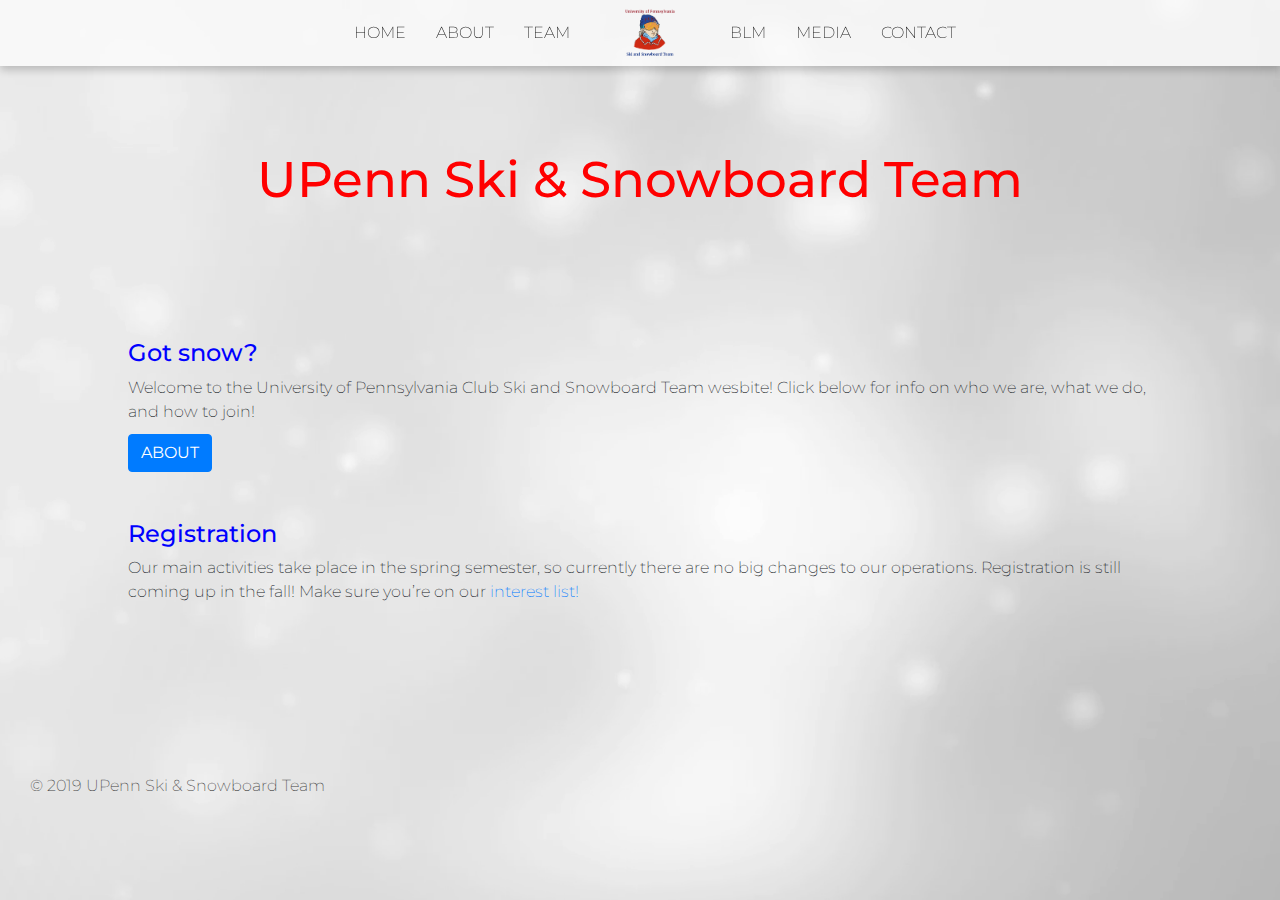
<file: index.html>
<!DOCTYPE html>
<html>
<head>
	<meta charset="utf-8">
    <meta name="viewport" content="width=device-width, initial-scale=1, shrink-to-fit=no">

	<link rel="stylesheet" href="https://maxcdn.bootstrapcdn.com/bootstrap/4.0.0/css/bootstrap.min.css" integrity="sha384-Gn5384xqQ1aoWXA+058RXPxPg6fy4IWvTNh0E263XmFcJlSAwiGgFAW/dAiS6JXm" crossorigin="anonymous">
	<link rel="stylesheet" type="text/css" href="./main.css">

	<link rel="icon" href="./img/icon.png">

	<title>UPenn Ski and Snowboard Team</title>

</head>
<body>

	<!-- **** NAVBAR **** -->
  <nav class="navbar navbar-expand-md navbar-light sticky-top justify-content-center" style="position: fixed; width: 100%">
    <div style="margin: 0 50%;">
    <button class="navbar-toggler" type="button" data-toggle="collapse" data-target="#navbarTogglerDemo02" aria-controls="navbarTogglerDemo02" aria-expanded="false" aria-label="Toggle navigation" style="position: absolute; right: 20px; top: 10px;">
      <span class="navbar-toggler-icon"></span>
    </button>

    <div class="collapse navbar-collapse" id="navbarTogglerDemo02">
      <div class="nav-item">
        <a href="/" class="nav-link">HOME</a>
      </div>
      <div class="nav-item">
        <a href="about" class="nav-link">ABOUT</a>
      </div>
      <div class="nav-item">
        <a href="team" class="nav-link">TEAM</a>
      </div>
      <div class="nav-item" style="margin: 0 20px;">
        <div style="margin: 0 20px;">
          <a href="/">
            <img src="./img/logo.png" width="50px">
          </a>
        </div>
      </div>
      <div class="nav-item">
        <a href="blm" class="nav-link">BLM</a>
      </div>
      <div class="nav-item">
        <a href="media" class="nav-link">MEDIA</a>
      </div>
      <div class="nav-item">
        <a href="contact" class="nav-link">CONTACT</a>
      </div>
    </div>
    </div>
  </nav>



	<!--- **** INTRO **** -->
	<div class="container-fluid home">

    <div class="row" style="width: 100%; text-align: center;">
      <h1 style="width: 100%; font-size: 50px; color: red; margin-bottom: 100px;">UPenn Ski & Snowboard Team</h1>
    </div>

		<div class="row"> 
			<div>
        <h2><!--JOIN OUR SAC FAIR ZOOM! 5-8 PM!<a href="https://upenn.zoom.us/j/92299224974?pwd=Z2IzNUJtb3RiYkJQL1JFM0NZTkF6dz09">CLICK HERE!</a>
          <br><br>--><br>Got snow?
        </h2>
				Welcome to the University of Pennsylvania Club Ski and Snowboard Team wesbite! Click below for info on who we are, what we do, and how to join!
				<br> 

				<a href="about">
					<button class="btn btn-primary" style="margin-top: 10px;">ABOUT</button>
				</a>

				<br> <br> <br>

				<h2 style="color: blue">Registration</h2>
        Our main activities take place in the spring semester, so currently there are no big changes to our operations.
        Registration is still coming up in the fall! Make sure you’re on our <a href="https://docs.google.com/forms/d/e/1FAIpQLSfnp_QypRgRIHKo3H9aIeObqmvCVBFX6AaC20SL3ZbrPVI-lw/viewform">interest list!</a>

			</div>
		</div>

	</div>



	<!-- **** FOOTER **** -->
	<div class="row align-items-center footer">
			&copy; 2019 UPenn Ski & Snowboard Team
	</div>




	<!-- BOOTSTRAP scripts -->
	<script src="https://code.jquery.com/jquery-3.2.1.slim.min.js" integrity="sha384-KJ3o2DKtIkvYIK3UENzmM7KCkRr/rE9/Qpg6aAZGJwFDMVNA/GpGFF93hXpG5KkN" crossorigin="anonymous"></script>
	<script src="https://cdnjs.cloudflare.com/ajax/libs/popper.js/1.12.9/umd/popper.min.js" integrity="sha384-ApNbgh9B+Y1QKtv3Rn7W3mgPxhU9K/ScQsAP7hUibX39j7fakFPskvXusvfa0b4Q" crossorigin="anonymous"></script>
	<script src="https://maxcdn.bootstrapcdn.com/bootstrap/4.0.0/js/bootstrap.min.js" integrity="sha384-JZR6Spejh4U02d8jOt6vLEHfe/JQGiRRSQQxSfFWpi1MquVdAyjUar5+76PVCmYl" crossorigin="anonymous"></script>

	<link href="https://fonts.googleapis.com/css?family=Montserrat:100,200,300" rel="stylesheet">

</body>
</html>
</file>
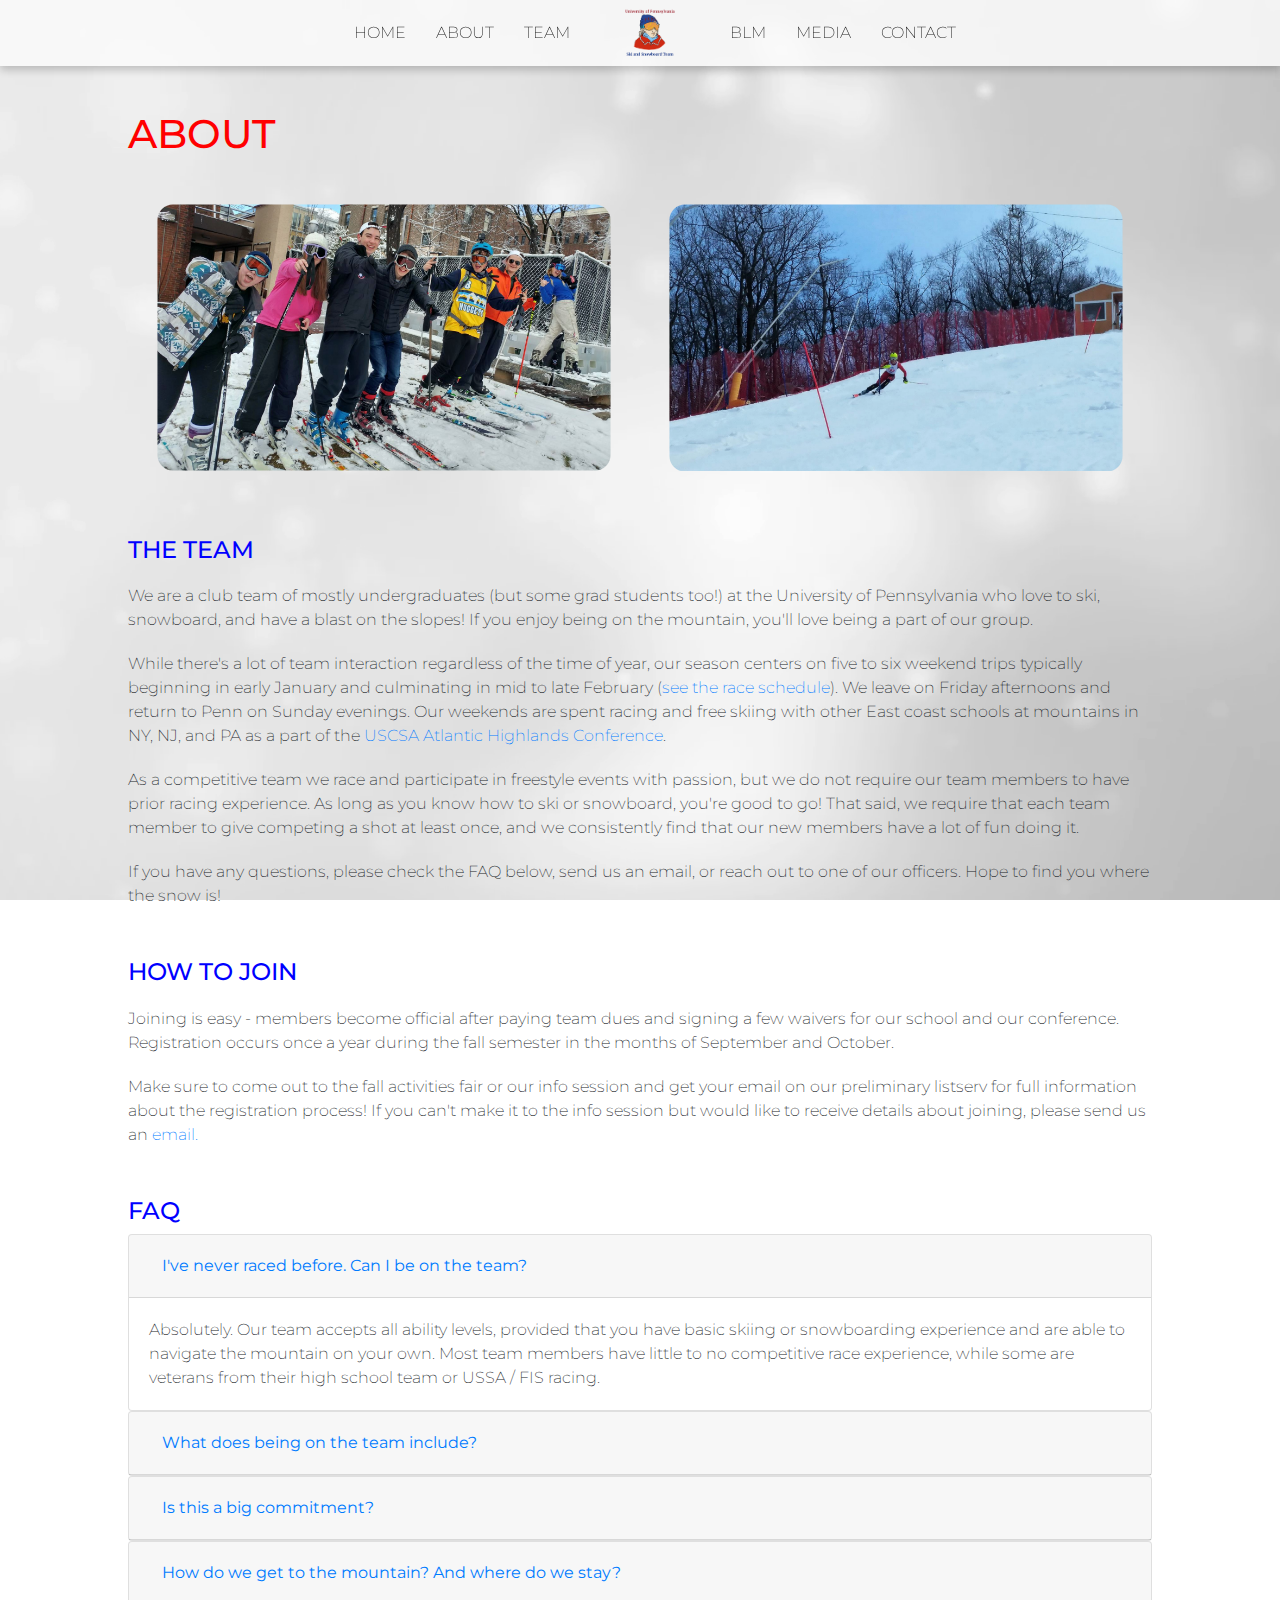
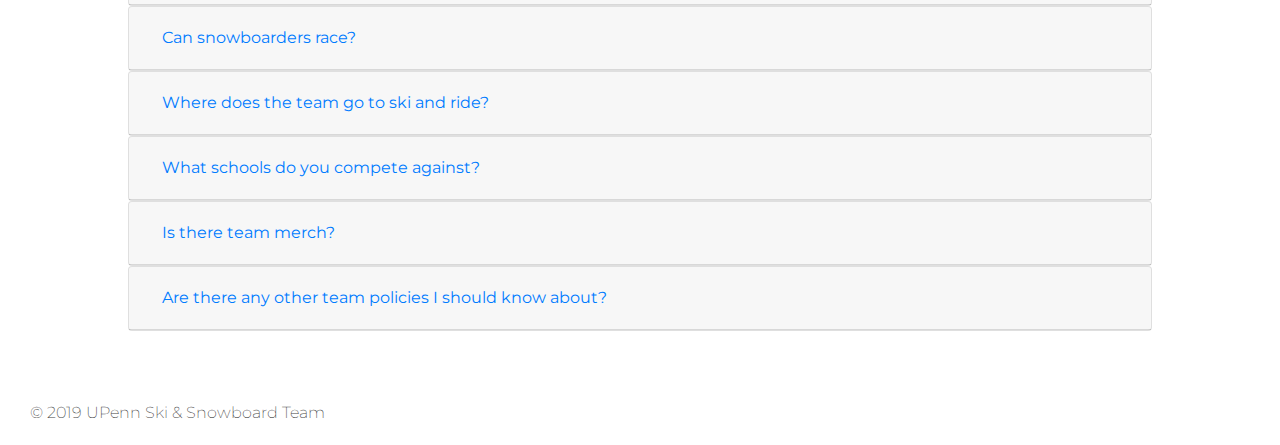
<file: about.html>
<!DOCTYPE html>
<html>
<head>
  <meta charset="utf-8">
    <meta name="viewport" content="width=device-width, initial-scale=1, shrink-to-fit=no">

  <link rel="stylesheet" href="https://maxcdn.bootstrapcdn.com/bootstrap/4.0.0/css/bootstrap.min.css" integrity="sha384-Gn5384xqQ1aoWXA+058RXPxPg6fy4IWvTNh0E263XmFcJlSAwiGgFAW/dAiS6JXm" crossorigin="anonymous">
  <link rel="stylesheet" type="text/css" href="./main.css">

  <link rel="icon" href="./img/icon.png">

  <title>About – UPenn Ski and Snowboard Team</title>

</head>
<body>

  <!-- **** NAVBAR **** -->
  <nav class="navbar navbar-expand-md navbar-light sticky-top justify-content-center" style="position: fixed; width: 100%">
    <div style="margin: 0 50%;">
    <button class="navbar-toggler" type="button" data-toggle="collapse" data-target="#navbarTogglerDemo02" aria-controls="navbarTogglerDemo02" aria-expanded="false" aria-label="Toggle navigation" style="position: absolute; right: 20px; top: 10px;">
      <span class="navbar-toggler-icon"></span>
    </button>

    <div class="collapse navbar-collapse" id="navbarTogglerDemo02">
      <div class="nav-item">
        <a href="/" class="nav-link">HOME</a>
      </div>
      <div class="nav-item">
        <a href="about" class="nav-link">ABOUT</a>
      </div>
      <div class="nav-item">
        <a href="team" class="nav-link">TEAM</a>
      </div>
      <div class="nav-item" style="margin: 0 20px;">
        <div style="margin: 0 20px;">
          <a href="/">
            <img src="./img/logo.png" width="50px">
          </a>
        </div>
      </div>
      <div class="nav-item">
        <a href="blm" class="nav-link">BLM</a>
      </div>
      <div class="nav-item">
        <a href="media" class="nav-link">MEDIA</a>
      </div>
      <div class="nav-item">
        <a href="contact" class="nav-link">CONTACT</a>
      </div>
    </div>
    </div>
  </nav>



  <!--- **** ABOUT **** -->
  <div class="container-fluid container-body">
    <h1>ABOUT</h1>
    <br />

    <div class="row">
      <div class="col-sm-6">
        <img src="./img/snow-day.png" width="100%" style="padding: 3%; border-radius: 30px;">
      </div>
      <div class="col-sm-6">
        <img src="./img/yann-racing.png" width="100%" style="padding: 3%; border-radius: 30px;">
      </div>
    </div>

    <h2 class="about-header">
      THE TEAM
    </h2>

    <div class="about-paragraph">
      We are a club team of mostly undergraduates (but some grad students too!) at the University of Pennsylvania who love to ski, snowboard, and have a blast on the slopes! If you enjoy being on the mountain, you'll love being a part of our group. 
    </div>
    <div class="about-paragraph">
      While there's a lot of team interaction regardless of the time of year, our season centers on five to six weekend trips typically beginning in early January and culminating in mid to late February (<a href="season.html">see the race schedule</a>). We leave on Friday afternoons and return to Penn on Sunday evenings. Our weekends are spent racing and free skiing with other East coast schools at mountains in NY, NJ, and PA as a part of the <a href="https://www.uscsa.com/atlantic_highlands.html">USCSA Atlantic Highlands Conference</a>. 
    </div>
    <div class="about-paragraph">
      As a competitive team we race and participate in freestyle events with passion, but we do not require our team members to have prior racing experience. As long as you know how to ski or snowboard, you're good to go! That said, we require that each team member to give competing a shot at least once, and we consistently find that our new members have a lot of fun doing it. 
    </div>
    <div class="about-paragraph">
      If you have any questions, please check the FAQ below, send us an email, or reach out to one of our officers. Hope to find you where the snow is!
    </div>


    <h2 class="about-header">
      HOW TO JOIN
    </h2>
    <div class="about-paragraph">
      Joining is easy - members become official after paying team dues and signing a few waivers for our school and our conference. Registration occurs once a year during the fall semester in the months of September and October. 
    </div>
    <div class="about-paragraph">
      Make sure to come out to the fall activities fair or our info session and get your email on our preliminary listserv for full information about the registration process! If you can't make it to the info session but would like to receive details about joining, please send us an <a href="mailto:ctwfox@seas.upenn.edu">email.</a>
    </div>


    <h2 class="about-header">
      FAQ
    </h2>


    <div class="accordion" id="faq-accordian">
      <div class="card">
        <div class="card-header" id="headingOne">
          <h2 class="mb-0 faq-header">
            <button class="btn btn-link" type="button" data-toggle="collapse" data-target="#collapseOne" aria-expanded="true" aria-controls="collapseOne">
              I've never raced before. Can I be on the team?
            </button>
          </h2>
        </div>

        <div id="collapseOne" class="collapse show" aria-labelledby="headingOne" data-parent="#faq-accordian">
          <div class="card-body">
            Absolutely. Our team accepts all ability levels, provided that you have basic skiing or snowboarding experience and are able to navigate the mountain on your own. Most team members have little to no competitive race experience, while some are veterans from their high school team or USSA / FIS racing.
          </div>
        </div>
      </div>
      <div class="card">
        <div class="card-header" id="headingTwo">
          <h2 class="mb-0 faq-header">
            <button class="btn btn-link collapsed" type="button" data-toggle="collapse" data-target="#collapseTwo" aria-expanded="false" aria-controls="collapseTwo">
              What does being on the team include?
            </button>
          </h2>
        </div>
        <div id="collapseTwo" class="collapse" aria-labelledby="headingTwo" data-parent="#faq-accordian">
          <div class="card-body">
            Being a team member entitles you to attend all team events on campus for free and gives you access to all race weekend signups. Team dues also go towards USCSA NJ Conference dues and USCSA National dues. On weekends you attend, the team covers:

            <ul>
              <li>- Round trip transportation (gas and toll costs)</li>
              <li>- Lift tickets</li>
              <li>- Racer registration fees</li>
              <li>- Lodging for the weekend</li>
            </ul>
             
            Most importantly, being on the team means interacting with a welcoming group of like-minded but diverse students looking to share an amazing athletic and social experience.
          </div>
        </div>
      </div>
      <div class="card">
        <div class="card-header" id="headingThree">
          <h2 class="mb-0 faq-header">
            <button class="btn btn-link collapsed" type="button" data-toggle="collapse" data-target="#collapseThree" aria-expanded="false" aria-controls="collapseThree">
              Is this a big commitment?
            </button>
          </h2>
        </div>
        <div id="collapseThree" class="collapse" aria-labelledby="headingThree" data-parent="#faq-accordian">
          <div class="card-body">
            The commitment level is entirely up to you! Some of our members are super committed and attend every weekend and event on campus. Others love to ski too, but only have time to come occasionally. You are not required to attend anything after joining the team.
          </div>
        </div>
      </div>
      <div class="card">
        <div class="card-header" id="headingFour">
          <h2 class="mb-0 faq-header">
            <button class="btn btn-link collapsed" type="button" data-toggle="collapse" data-target="#collapseFour" aria-expanded="false" aria-controls="collapseFour">
              How do we get to the mountain? And where do we stay?
            </button>
          </h2>
        </div>
        <div id="collapseFour" class="collapse" aria-labelledby="headingFour" data-parent="#faq-accordian">
          <div class="card-body">
            Carpools, typically around 6 people, leave from campus on Friday afternoons/evenings for the mountain. Details are sent out beforehand, and then cars leave at various times to accomodate team members' schedules. Some students drive their own cars, while others drive rental vans after completing the University driving safety course.
            <br><br>  
            After arrival, the team stays together at a hotel or motel near the mountain on Friday and Saturday nights.
            <br><br>
            Cars leave directly from the mountain on Sunday afternoons to return to Penn as soon as possible, typically arriving in the early evening.
          </div>
        </div>
      </div>
      <div class="card">
        <div class="card-header" id="headingFive">
          <h2 class="mb-0 faq-header">
            <button class="btn btn-link collapsed" type="button" data-toggle="collapse" data-target="#collapseFive" aria-expanded="false" aria-controls="collapseFive">
              Can snowboarders race?
            </button>
          </h2>
        </div>
        <div id="collapseFive" class="collapse" aria-labelledby="headingFive" data-parent="#faq-accordian">
          <div class="card-body">
            Yes. Snowboarders may race in giant slalom (GS) or compete in freestyle based on their preference, against other snowboarders in both cases. Only skiers compete in slalom races (SL).
          </div>
        </div>
      </div>
      <div class="card">
        <div class="card-header" id="headingSix">
          <h2 class="mb-0 faq-header">
            <button class="btn btn-link collapsed" type="button" data-toggle="collapse" data-target="#collapseSix" aria-expanded="false" aria-controls="collapseSix">
              Where does the team go to ski and ride?
            </button>
          </h2>
        </div>
        <div id="collapseSix" class="collapse" aria-labelledby="headingSix" data-parent="#faq-accordian">
          <div class="card-body">
            The mountains we typically compete at include: 

            <ul>
              <li>- Blue Mountain, PA</li>
              <li>- Mountain Creek, NJ</li>
              <li>- Hunter Mountain, NY</li>
              <li>- Belleayre Mountain, NY</li>
            </ul>
             
            The last competition is regionals, which rotates between various conferences and locations. Our conference will be hosting regionals at one of our mountains for the 2020 season. Check <a href="season.html">our competition schedule</a> which will be updated as the season is determined by USCSA. 
          </div>
        </div>
      </div>
      <div class="card">
        <div class="card-header" id="headingSeven">
          <h2 class="mb-0 faq-header">
            <button class="btn btn-link collapsed" type="button" data-toggle="collapse" data-target="#collapseSeven" aria-expanded="false" aria-controls="collapseSeven">
              What schools do you compete against?
            </button>
          </h2>
        </div>
        <div id="collapseSeven" class="collapse" aria-labelledby="headingSeven" data-parent="#faq-accordian">
          <div class="card-body">
            The other schools in the USCSA Atlantic Highlands conference are: 

            <ul>
              <li>- Columbia University</li>
              <li>- Drexel University</li>
              <li>- Fairfield University</li>
              <li>- La Salle University</li>
              <li>- Lafayette College</li>
              <li>- Lehigh University</li>
              <li>- Princeton University</li>
              <li>- Rutgers University</li>
              <li>- Stevens Institute of Technology</li>
              <li>- United States Military Academy</li>
            </ul>
             
            The last competition is regionals, which rotates between various conferences and locations. Our conference will be hosting regionals at one of our mountains for the 2020 season. Check <a href="season.html">our competition schedule</a> which will be updated as the season is determined by USCSA. 
          </div>
        </div>
      </div>
      <div class="card">
        <div class="card-header" id="headingEight">
          <h2 class="mb-0 faq-header">
            <button class="btn btn-link collapsed" type="button" data-toggle="collapse" data-target="#collapseEight" aria-expanded="false" aria-controls="collapseEight">
              Is there team merch?
            </button>
          </h2>
        </div>
        <div id="collapseEight" class="collapse" aria-labelledby="headingEight" data-parent="#faq-accordian">
          <div class="card-body">
            Of course. At various times throughout the year, team members may receive an order form via the listserv for team items ranging from tank tops to hats to jackets, usually at a very discounted price. We encourage you to order some swag and represent your team on and off campus!
          </div>
        </div>
      </div>
      <div class="card">
        <div class="card-header" id="headingNine">
          <h2 class="mb-0 faq-header">
            <button class="btn btn-link collapsed" type="button" data-toggle="collapse" data-target="#collapseNine" aria-expanded="false" aria-controls="collapseNine">
              Are there any other team policies I should know about?
            </button>
          </h2>
        </div>
        <div id="collapseNine" class="collapse" aria-labelledby="headingNine" data-parent="#faq-accordian">
          <div class="card-body">
            Being a dues-paying member of the team entitles you to attend all team events on campus (team socials, extreme skiing movie screenings, etc.) for free. However, race weekend signups and other off campus events are limited to a certain number of people based on capacity (usually around 30 for weekends), and as a result there is a possibility of being waitlisted. If you are unable to attend a weekend due to overcapacity, you will be given priority on the next weekend for which you sign up. In reality, team members seldom are waitlisted or unable to come on a weekend.
            <br><br>  
            Once paid, team dues are not refundable.
            <br><br>  
            The team does not supply skiing equipment, but we are happy to help you find the best rental options if you don't own ski gear.
          </div>
        </div>
      </div>
    </div>

  </div>



  <!-- **** FOOTER **** -->
  <div class="row align-items-center footer">
    <div style="color: #444!important;">
      &copy; 2019 UPenn Ski & Snowboard Team
    </div>
  </div>




  <!-- BOOTSTRAP scripts -->
  <script src="https://code.jquery.com/jquery-3.2.1.slim.min.js" integrity="sha384-KJ3o2DKtIkvYIK3UENzmM7KCkRr/rE9/Qpg6aAZGJwFDMVNA/GpGFF93hXpG5KkN" crossorigin="anonymous"></script>
  <script src="https://cdnjs.cloudflare.com/ajax/libs/popper.js/1.12.9/umd/popper.min.js" integrity="sha384-ApNbgh9B+Y1QKtv3Rn7W3mgPxhU9K/ScQsAP7hUibX39j7fakFPskvXusvfa0b4Q" crossorigin="anonymous"></script>
  <script src="https://maxcdn.bootstrapcdn.com/bootstrap/4.0.0/js/bootstrap.min.js" integrity="sha384-JZR6Spejh4U02d8jOt6vLEHfe/JQGiRRSQQxSfFWpi1MquVdAyjUar5+76PVCmYl" crossorigin="anonymous"></script>

  <link href="https://fonts.googleapis.com/css?family=Montserrat:100,200,300" rel="stylesheet">
</body>
</html>
</file>
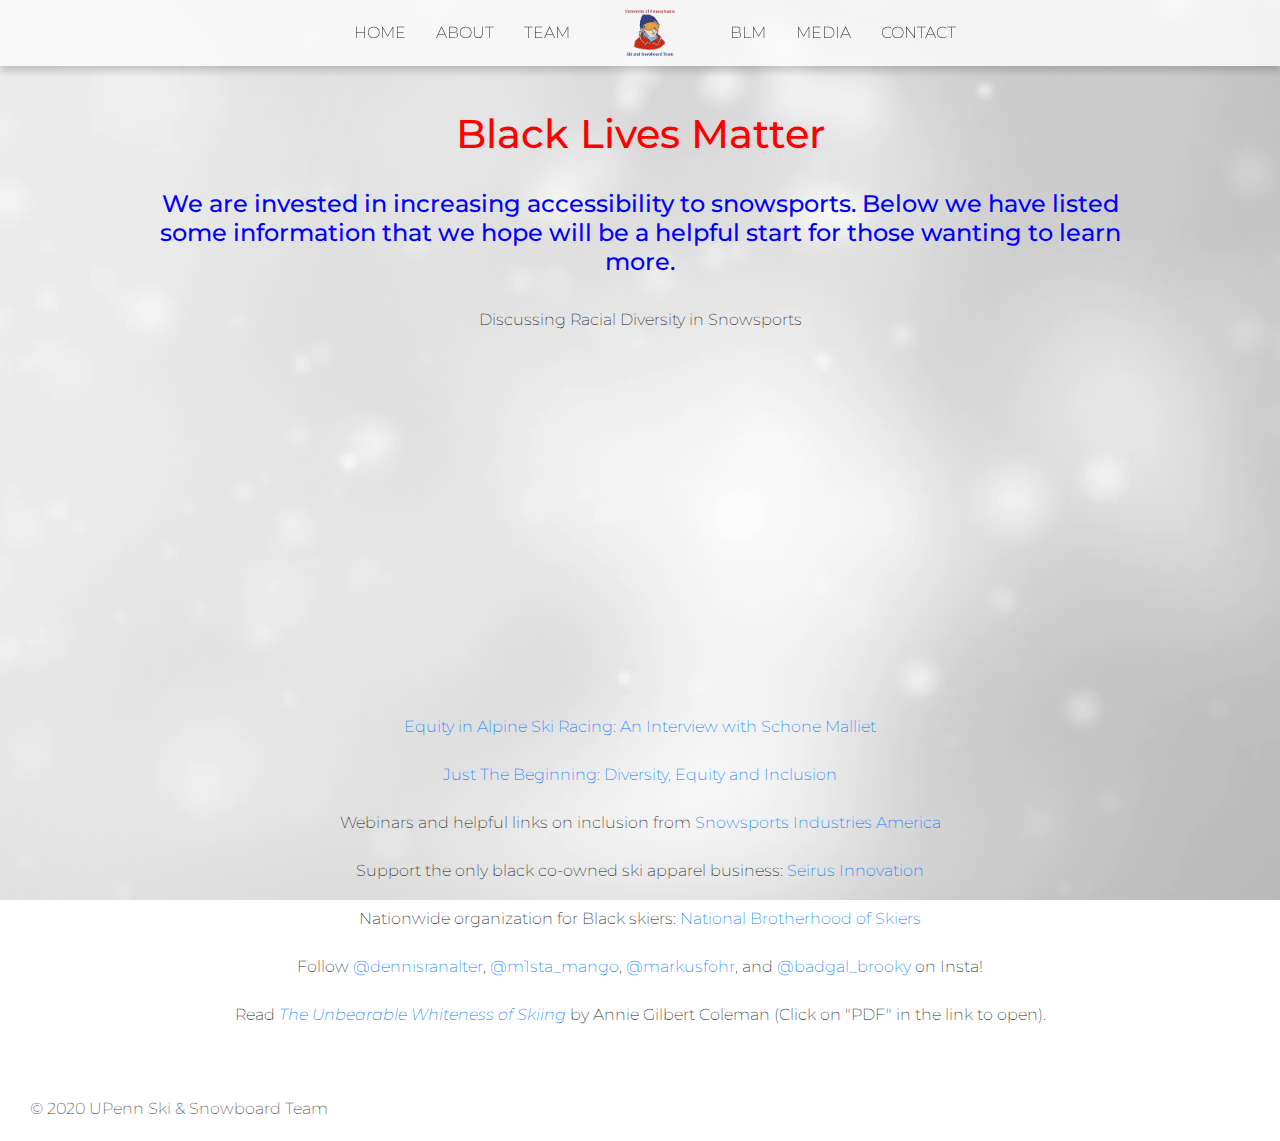
<file: blm.html>
<!DOCTYPE html>
<html>
<head>
  <meta charset="utf-8">
    <meta name="viewport" content="width=device-width, initial-scale=1, shrink-to-fit=no">

  <link rel="stylesheet" href="https://maxcdn.bootstrapcdn.com/bootstrap/4.0.0/css/bootstrap.min.css" integrity="sha384-Gn5384xqQ1aoWXA+058RXPxPg6fy4IWvTNh0E263XmFcJlSAwiGgFAW/dAiS6JXm" crossorigin="anonymous">
  <link rel="stylesheet" type="text/css" href="./main.css">

  <link rel="icon" href="./img/icon.png">

  <title>BLM – UPenn Ski and Snowboard Team</title>

</head>
<body>

  <!-- **** NAVBAR **** -->
  <nav class="navbar navbar-expand-md navbar-light sticky-top justify-content-center" style="position: fixed; width: 100%">
    <div style="margin: 0 50%;">
    <button class="navbar-toggler" type="button" data-toggle="collapse" data-target="#navbarTogglerDemo02" aria-controls="navbarTogglerDemo02" aria-expanded="false" aria-label="Toggle navigation" style="position: absolute; right: 20px; top: 10px;">
      <span class="navbar-toggler-icon"></span>
    </button>

    <div class="collapse navbar-collapse" id="navbarTogglerDemo02">
      <div class="nav-item">
        <a href="/" class="nav-link">HOME</a>
      </div>
      <div class="nav-item">
        <a href="about" class="nav-link">ABOUT</a>
      </div>
      <div class="nav-item">
        <a href="team" class="nav-link">TEAM</a>
      </div>
      <div class="nav-item" style="margin: 0 20px;">
        <div style="margin: 0 20px;">
          <a href="/">
            <img src="./img/logo.png" width="50px">
          </a>
        </div>
      </div>
      <div class="nav-item">
        <a href="blm" class="nav-link">BLM</a>
      </div>
      <div class="nav-item">
        <a href="media" class="nav-link">MEDIA</a>
      </div>
      <div class="nav-item">
        <a href="contact" class="nav-link">CONTACT</a>
      </div>
    </div>
    </div>
  </nav>



  <!--- **** ABOUT **** -->
   <!--- <div class="container-fluid home">

      <div class="row" style="width: 100%; text-align: center;">
        <h1 style="width: 100%; font-size: 50px; color: red; margin-bottom: 100px;">Black Lives Matter</h1>
      </div>
  
      <div class="row" style="width: 100%; text-align: center;">  --->
    <div class="container-fluid container-body" style="text-align: center;">
            <h1>Black Lives Matter</h1>
            <br />
          <h2>We are invested in increasing accessibility to snowsports.
            Below we have listed some information that we hope will be a helpful start for those wanting to learn more.</h2>
          <br>
          Discussing Racial Diversity in Snowsports
          <br>
          <div class="row" style="justify-content: center; width: 100%;">
                <iframe width="560" height="315" src="https://www.youtube.com/embed/1zLMXTtCaLk" frameborder="0" allow="accelerometer; autoplay; encrypted-media; gyroscope; picture-in-picture" allowfullscreen></iframe>
            </div>
          <br><br>
          <div class="about-paragraph">
          <a href="https://usskiandsnowboard.org/news/equity-alpine-ski-racing-interview-schone-malliet">Equity in Alpine Ski Racing: An Interview with Schone Malliet</a>
          <br><br>
          <a href="https://usskiandsnowboard.org/news/just-beginning-diversity-equity-and-inclusion">Just The Beginning: Diversity, Equity and Inclusion</a>
          <br><br>
          Webinars and helpful links on inclusion from <a href="https://snowsports.org/inclusion">Snowsports Industries America</a>
          <br><br>
          Support the only black co-owned ski apparel business: <a href="https://www.seirus.com/">Seirus Innovation</a>
          <br><br>
          Nationwide organization for Black skiers: <a href="http://www.nbs.org/">National Brotherhood of Skiers</a>
          <br><br>
          Follow <a href="https://www.instagram.com/dennisranalter/">@dennisranalter</a>, <a href="https://www.instagram.com/m1sta_mango/">@m1sta_mango</a>, <a href="https://www.instagram.com/markusfohr/">@markusfohr</a>, and <a href="https://www.instagram.com/badgal_brooky/">@badgal_brooky</a> on Insta!
          <br><br>
          Read <a href="https://online.ucpress.edu/phr/article/65/4/583/77269/The-Unbearable-Whiteness-of-Skiing"><i>The Unbearable Whiteness of Skiing</i></a> by Annie Gilbert Coleman (Click on "PDF" in the link to open).
        </div>
        </div>
     <!-- </div>
  
    </div>-->

<!-- 
    <div style="width: 100%; margin: 40px 10%;">
      <img src="./img/2020-schedule.png" width="80%" style="border-radius: 4px;">
    </div>
-->
  </div>



  <!-- **** FOOTER **** -->
  <div class="row align-items-center footer">
    <div style="color: #444!important;">
      &copy; 2020 UPenn Ski & Snowboard Team
    </div>
  </div>




  <!-- BOOTSTRAP scripts -->
  <script src="https://code.jquery.com/jquery-3.2.1.slim.min.js" integrity="sha384-KJ3o2DKtIkvYIK3UENzmM7KCkRr/rE9/Qpg6aAZGJwFDMVNA/GpGFF93hXpG5KkN" crossorigin="anonymous"></script>
  <script src="https://cdnjs.cloudflare.com/ajax/libs/popper.js/1.12.9/umd/popper.min.js" integrity="sha384-ApNbgh9B+Y1QKtv3Rn7W3mgPxhU9K/ScQsAP7hUibX39j7fakFPskvXusvfa0b4Q" crossorigin="anonymous"></script>
  <script src="https://maxcdn.bootstrapcdn.com/bootstrap/4.0.0/js/bootstrap.min.js" integrity="sha384-JZR6Spejh4U02d8jOt6vLEHfe/JQGiRRSQQxSfFWpi1MquVdAyjUar5+76PVCmYl" crossorigin="anonymous"></script>

  <link href="https://fonts.googleapis.com/css?family=Montserrat:100,200,300" rel="stylesheet">
</body>
</html>
</file>
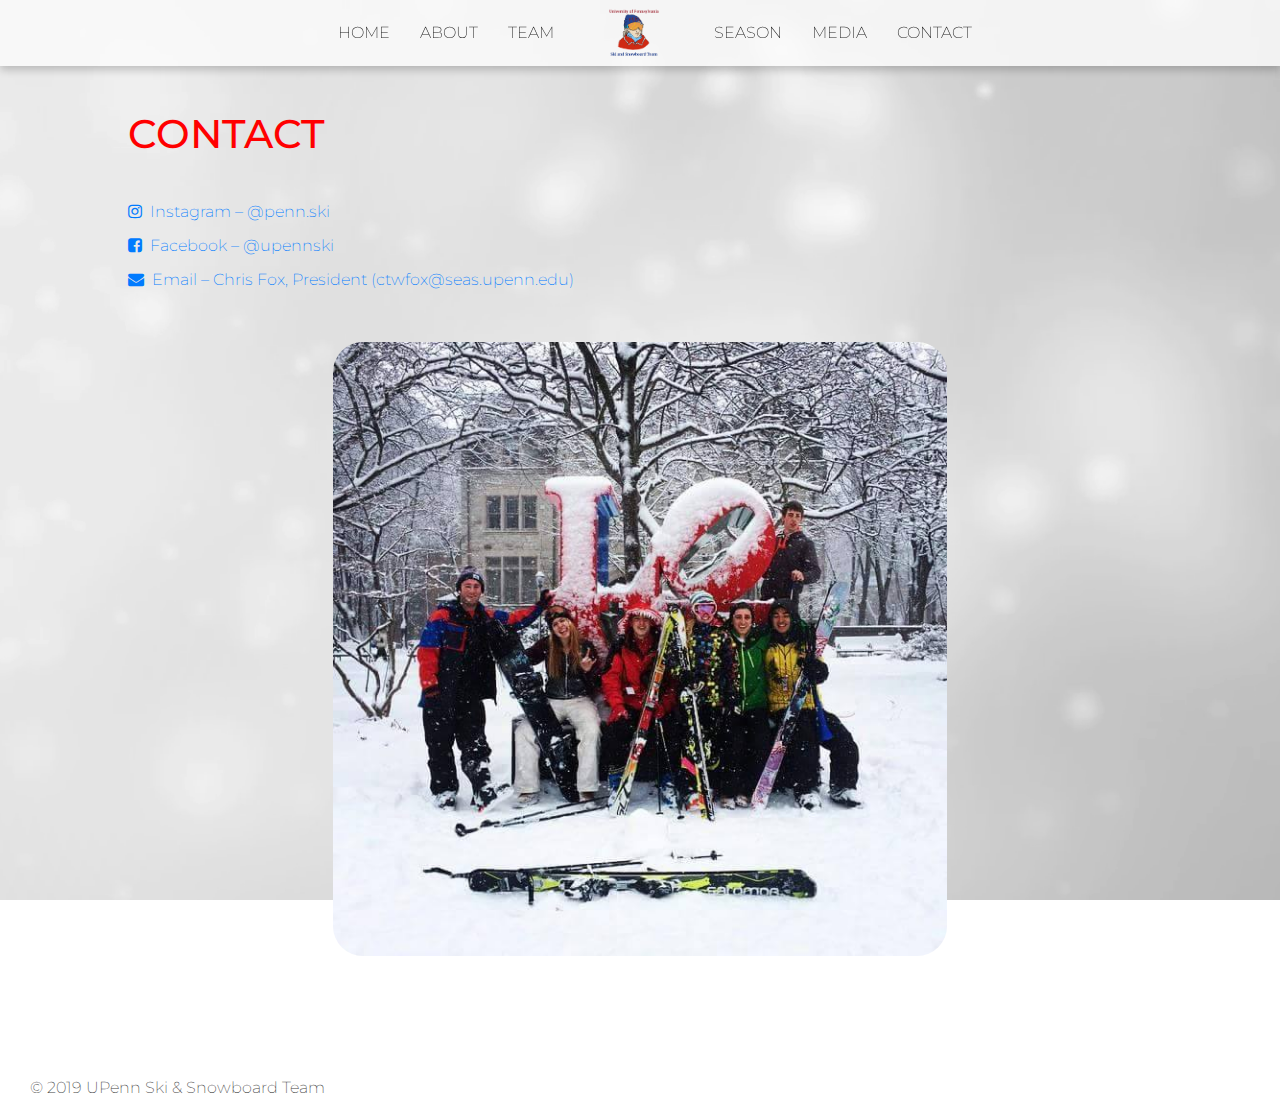
<file: contact.html>
<!DOCTYPE html>
<html>
<head>
  <meta charset="utf-8">
    <meta name="viewport" content="width=device-width, initial-scale=1, shrink-to-fit=no">

  <link rel="stylesheet" href="https://maxcdn.bootstrapcdn.com/bootstrap/4.0.0/css/bootstrap.min.css" integrity="sha384-Gn5384xqQ1aoWXA+058RXPxPg6fy4IWvTNh0E263XmFcJlSAwiGgFAW/dAiS6JXm" crossorigin="anonymous">
  <link rel="stylesheet" type="text/css" href="./main.css">

  <link rel="stylesheet" href="./font-awesome-4.7.0/css/font-awesome.min.css">
  <link rel="icon" href="./img/icon.png">

  <title>Contact – UPenn Ski and Snowboard Team</title>

</head>
<body>

  <!-- **** NAVBAR **** -->
  <nav class="navbar navbar-expand-md navbar-light sticky-top justify-content-center" style="position: fixed; width: 100%">
    <div style="margin: 0 50%;">
    <button class="navbar-toggler" type="button" data-toggle="collapse" data-target="#navbarTogglerDemo02" aria-controls="navbarTogglerDemo02" aria-expanded="false" aria-label="Toggle navigation" style="position: absolute; right: 20px; top: 10px;">
      <span class="navbar-toggler-icon"></span>
    </button>

    <div class="collapse navbar-collapse" id="navbarTogglerDemo02">
      <div class="nav-item">
        <a href="/" class="nav-link">HOME</a>
      </div>
      <div class="nav-item">
        <a href="about" class="nav-link">ABOUT</a>
      </div>
      <div class="nav-item">
        <a href="team" class="nav-link">TEAM</a>
      </div>
      <div class="nav-item" style="margin: 0 20px;">
        <div style="margin: 0 20px;">
          <a href="/">
            <img src="./img/logo.png" width="50px">
          </a>
        </div>
      </div>
      <div class="nav-item">
        <a href="season" class="nav-link">SEASON</a>
      </div>
      <div class="nav-item">
        <a href="media" class="nav-link">MEDIA</a>
      </div>
      <div class="nav-item">
        <a href="contact" class="nav-link">CONTACT</a>
      </div>
    </div>
    </div>
  </nav>



  <!--- **** ABOUT **** -->
  <div class="container-fluid container-body">
    <h1>CONTACT</h1>
    <br />

    <div class="contact-item">
      <a href="https://www.instagram.com/penn.ski/">
        <i class="fa fa-instagram"></i>&nbsp;
        Instagram – @penn.ski
      </a>
    </div>

    <div class="contact-item">
      <a href="https://www.facebook.com/upennski/">
        <i class="fa fa-facebook-square"></i>&nbsp;
        Facebook – @upennski
      </a>
    </div>

    <div class="contact-item">
      <a href="mailto:ctwfox@seas.upenn.edu">
        <i class="fa fa-envelope"></i>&nbsp;
        Email – Chris Fox, President (ctwfox@seas.upenn.edu)
      </a>
    </div>


    <div style="width: 100%; margin: 50px 20%;">
      <img src="./img/love-statue.png" width="60%" style="border-radius: 30px;">
    </div>


  </div>



  <!-- **** FOOTER **** -->
  <div class="row align-items-center footer">
    <div style="color: #444!important;">
      &copy; 2019 UPenn Ski & Snowboard Team
    </div>
  </div>




  <!-- BOOTSTRAP scripts -->
  <script src="https://code.jquery.com/jquery-3.2.1.slim.min.js" integrity="sha384-KJ3o2DKtIkvYIK3UENzmM7KCkRr/rE9/Qpg6aAZGJwFDMVNA/GpGFF93hXpG5KkN" crossorigin="anonymous"></script>
  <script src="https://cdnjs.cloudflare.com/ajax/libs/popper.js/1.12.9/umd/popper.min.js" integrity="sha384-ApNbgh9B+Y1QKtv3Rn7W3mgPxhU9K/ScQsAP7hUibX39j7fakFPskvXusvfa0b4Q" crossorigin="anonymous"></script>
  <script src="https://maxcdn.bootstrapcdn.com/bootstrap/4.0.0/js/bootstrap.min.js" integrity="sha384-JZR6Spejh4U02d8jOt6vLEHfe/JQGiRRSQQxSfFWpi1MquVdAyjUar5+76PVCmYl" crossorigin="anonymous"></script>

  <link href="https://fonts.googleapis.com/css?family=Montserrat:100,200,300" rel="stylesheet">
</body>
</html>
</file>
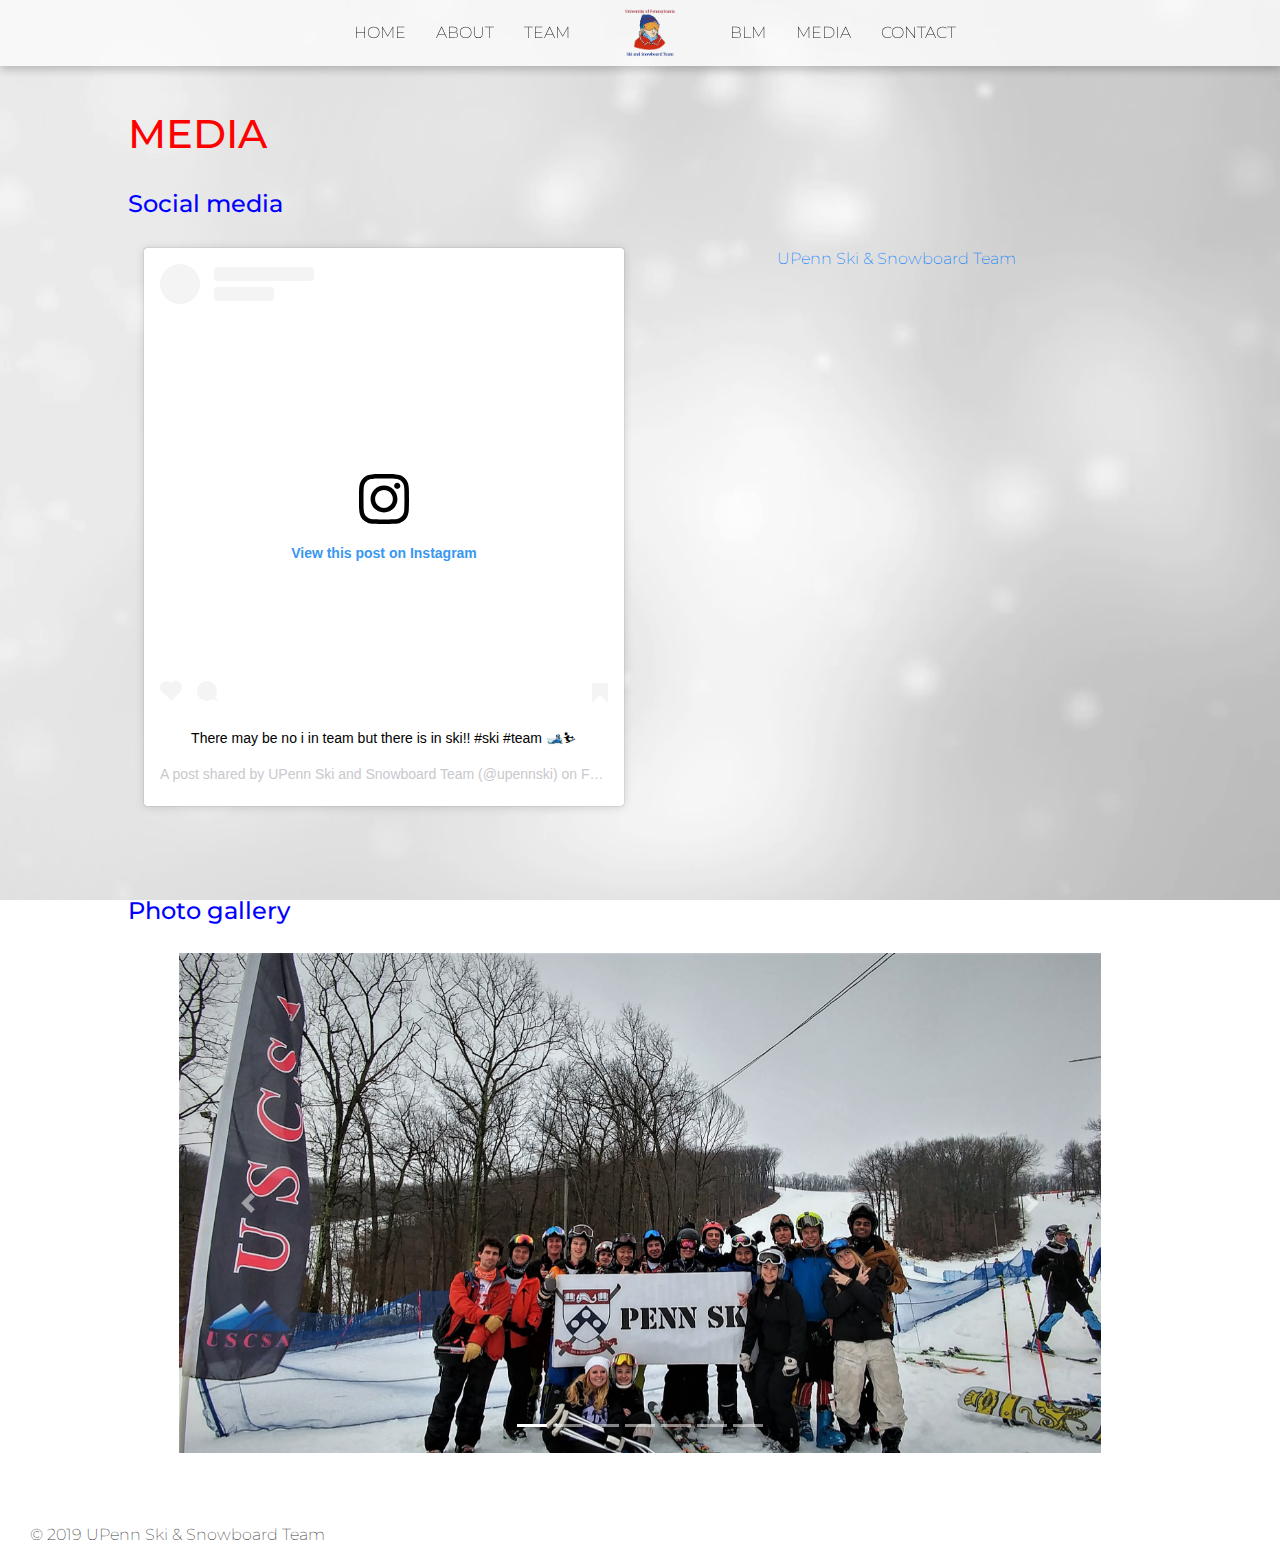
<file: media.html>
<!DOCTYPE html>
<html>
<head>
  <meta charset="utf-8">
    <meta name="viewport" content="width=device-width, initial-scale=1, shrink-to-fit=no">

  <link rel="stylesheet" href="https://maxcdn.bootstrapcdn.com/bootstrap/4.0.0/css/bootstrap.min.css" integrity="sha384-Gn5384xqQ1aoWXA+058RXPxPg6fy4IWvTNh0E263XmFcJlSAwiGgFAW/dAiS6JXm" crossorigin="anonymous">
  <link rel="stylesheet" type="text/css" href="./main.css">

  <link rel="stylesheet" href="./font-awesome-4.7.0/css/font-awesome.min.css">
  <link rel="icon" href="./img/icon.png">

  <title>Contact – UPenn Ski and Snowboard Team</title>

</head>
<body>
  <!-- Tags to allow facebook embedding (https://developers.facebook.com/docs/plugins/page-plugin) -->
  <div id="fb-root"></div>
  <script async defer crossorigin="anonymous" src="https://connect.facebook.net/en_US/sdk.js#xfbml=1&version=v4.0"></script>


  <!-- **** NAVBAR **** -->
  <nav class="navbar navbar-expand-md navbar-light sticky-top justify-content-center" style="position: fixed; width: 100%">
    <div style="margin: 0 50%;">
    <button class="navbar-toggler" type="button" data-toggle="collapse" data-target="#navbarTogglerDemo02" aria-controls="navbarTogglerDemo02" aria-expanded="false" aria-label="Toggle navigation" style="position: absolute; right: 20px; top: 10px;">
      <span class="navbar-toggler-icon"></span>
    </button>

    <div class="collapse navbar-collapse" id="navbarTogglerDemo02">
      <div class="nav-item">
        <a href="/" class="nav-link">HOME</a>
      </div>
      <div class="nav-item">
        <a href="about" class="nav-link">ABOUT</a>
      </div>
      <div class="nav-item">
        <a href="team" class="nav-link">TEAM</a>
      </div>
      <div class="nav-item" style="margin: 0 20px;">
        <div style="margin: 0 20px;">
          <a href="/">
            <img src="./img/logo.png" width="50px">
          </a>
        </div>
      </div>
      <div class="nav-item">
        <a href="blm" class="nav-link">BLM</a>
      </div>
      <div class="nav-item">
        <a href="media" class="nav-link">MEDIA</a>
      </div>
      <div class="nav-item">
        <a href="contact" class="nav-link">CONTACT</a>
      </div>
    </div>
    </div>
  </nav>



  <!--- **** ABOUT **** -->
  <div class="container-fluid container-body">
    <h1>MEDIA</h1>
    <br />

    <div class="row" style="margin-bottom: 20px;">
      <h2>Social media</h2>
    </div>
    <div class="row" style="text-align: center; justify-content: center;">

      <!-- Instagram post embedding -->
      <div class="col-md-6" style="width: 90%; margin-bottom: 20px;">
        <blockquote class="instagram-media" data-instgrm-captioned data-instgrm-permalink="https://www.instagram.com/p/BuAJbT-lrSz/" data-instgrm-version="12" style=" background:#FFF; border:0; border-radius:3px; box-shadow:0 0 1px 0 rgba(0,0,0,0.5),0 1px 10px 0 rgba(0,0,0,0.15); margin: 1px; max-width:540px; min-width:326px; padding:0; width:99.375%; width:-webkit-calc(100% - 2px); width:calc(100% - 2px);"><div style="padding:16px;"> <a href="https://www.instagram.com/p/BuAJbT-lrSz/" style=" background:#FFFFFF; line-height:0; padding:0 0; text-align:center; text-decoration:none; width:100%;" target="_blank"> <div style=" display: flex; flex-direction: row; align-items: center;"> <div style="background-color: #F4F4F4; border-radius: 50%; flex-grow: 0; height: 40px; margin-right: 14px; width: 40px;"></div> <div style="display: flex; flex-direction: column; flex-grow: 1; justify-content: center;"> <div style=" background-color: #F4F4F4; border-radius: 4px; flex-grow: 0; height: 14px; margin-bottom: 6px; width: 100px;"></div> <div style=" background-color: #F4F4F4; border-radius: 4px; flex-grow: 0; height: 14px; width: 60px;"></div></div></div><div style="padding: 19% 0;"></div> <div style="display:block; height:50px; margin:0 auto 12px; width:50px;"><svg width="50px" height="50px" viewBox="0 0 60 60" version="1.1" xmlns="https://www.w3.org/2000/svg" xmlns:xlink="https://www.w3.org/1999/xlink"><g stroke="none" stroke-width="1" fill="none" fill-rule="evenodd"><g transform="translate(-511.000000, -20.000000)" fill="#000000"><g><path d="M556.869,30.41 C554.814,30.41 553.148,32.076 553.148,34.131 C553.148,36.186 554.814,37.852 556.869,37.852 C558.924,37.852 560.59,36.186 560.59,34.131 C560.59,32.076 558.924,30.41 556.869,30.41 M541,60.657 C535.114,60.657 530.342,55.887 530.342,50 C530.342,44.114 535.114,39.342 541,39.342 C546.887,39.342 551.658,44.114 551.658,50 C551.658,55.887 546.887,60.657 541,60.657 M541,33.886 C532.1,33.886 524.886,41.1 524.886,50 C524.886,58.899 532.1,66.113 541,66.113 C549.9,66.113 557.115,58.899 557.115,50 C557.115,41.1 549.9,33.886 541,33.886 M565.378,62.101 C565.244,65.022 564.756,66.606 564.346,67.663 C563.803,69.06 563.154,70.057 562.106,71.106 C561.058,72.155 560.06,72.803 558.662,73.347 C557.607,73.757 556.021,74.244 553.102,74.378 C549.944,74.521 548.997,74.552 541,74.552 C533.003,74.552 532.056,74.521 528.898,74.378 C525.979,74.244 524.393,73.757 523.338,73.347 C521.94,72.803 520.942,72.155 519.894,71.106 C518.846,70.057 518.197,69.06 517.654,67.663 C517.244,66.606 516.755,65.022 516.623,62.101 C516.479,58.943 516.448,57.996 516.448,50 C516.448,42.003 516.479,41.056 516.623,37.899 C516.755,34.978 517.244,33.391 517.654,32.338 C518.197,30.938 518.846,29.942 519.894,28.894 C520.942,27.846 521.94,27.196 523.338,26.654 C524.393,26.244 525.979,25.756 528.898,25.623 C532.057,25.479 533.004,25.448 541,25.448 C548.997,25.448 549.943,25.479 553.102,25.623 C556.021,25.756 557.607,26.244 558.662,26.654 C560.06,27.196 561.058,27.846 562.106,28.894 C563.154,29.942 563.803,30.938 564.346,32.338 C564.756,33.391 565.244,34.978 565.378,37.899 C565.522,41.056 565.552,42.003 565.552,50 C565.552,57.996 565.522,58.943 565.378,62.101 M570.82,37.631 C570.674,34.438 570.167,32.258 569.425,30.349 C568.659,28.377 567.633,26.702 565.965,25.035 C564.297,23.368 562.623,22.342 560.652,21.575 C558.743,20.834 556.562,20.326 553.369,20.18 C550.169,20.033 549.148,20 541,20 C532.853,20 531.831,20.033 528.631,20.18 C525.438,20.326 523.257,20.834 521.349,21.575 C519.376,22.342 517.703,23.368 516.035,25.035 C514.368,26.702 513.342,28.377 512.574,30.349 C511.834,32.258 511.326,34.438 511.181,37.631 C511.035,40.831 511,41.851 511,50 C511,58.147 511.035,59.17 511.181,62.369 C511.326,65.562 511.834,67.743 512.574,69.651 C513.342,71.625 514.368,73.296 516.035,74.965 C517.703,76.634 519.376,77.658 521.349,78.425 C523.257,79.167 525.438,79.673 528.631,79.82 C531.831,79.965 532.853,80.001 541,80.001 C549.148,80.001 550.169,79.965 553.369,79.82 C556.562,79.673 558.743,79.167 560.652,78.425 C562.623,77.658 564.297,76.634 565.965,74.965 C567.633,73.296 568.659,71.625 569.425,69.651 C570.167,67.743 570.674,65.562 570.82,62.369 C570.966,59.17 571,58.147 571,50 C571,41.851 570.966,40.831 570.82,37.631"></path></g></g></g></svg></div><div style="padding-top: 8px;"> <div style=" color:#3897f0; font-family:Arial,sans-serif; font-size:14px; font-style:normal; font-weight:550; line-height:18px;"> View this post on Instagram</div></div><div style="padding: 12.5% 0;"></div> <div style="display: flex; flex-direction: row; margin-bottom: 14px; align-items: center;"><div> <div style="background-color: #F4F4F4; border-radius: 50%; height: 12.5px; width: 12.5px; transform: translateX(0px) translateY(7px);"></div> <div style="background-color: #F4F4F4; height: 12.5px; transform: rotate(-45deg) translateX(3px) translateY(1px); width: 12.5px; flex-grow: 0; margin-right: 14px; margin-left: 2px;"></div> <div style="background-color: #F4F4F4; border-radius: 50%; height: 12.5px; width: 12.5px; transform: translateX(9px) translateY(-18px);"></div></div><div style="margin-left: 8px;"> <div style=" background-color: #F4F4F4; border-radius: 50%; flex-grow: 0; height: 20px; width: 20px;"></div> <div style=" width: 0; height: 0; border-top: 2px solid transparent; border-left: 6px solid #f4f4f4; border-bottom: 2px solid transparent; transform: translateX(16px) translateY(-4px) rotate(30deg)"></div></div><div style="margin-left: auto;"> <div style=" width: 0px; border-top: 8px solid #F4F4F4; border-right: 8px solid transparent; transform: translateY(16px);"></div> <div style=" background-color: #F4F4F4; flex-grow: 0; height: 12px; width: 16px; transform: translateY(-4px);"></div> <div style=" width: 0; height: 0; border-top: 8px solid #F4F4F4; border-left: 8px solid transparent; transform: translateY(-4px) translateX(8px);"></div></div></div></a> <p style=" margin:8px 0 0 0; padding:0 4px;"> <a href="https://www.instagram.com/p/BuAJbT-lrSz/" style=" color:#000; font-family:Arial,sans-serif; font-size:14px; font-style:normal; font-weight:normal; line-height:17px; text-decoration:none; word-wrap:break-word;" target="_blank">There may be no i in team but there is in ski!! #ski #team 🎿⛷</a></p> <p style=" color:#c9c8cd; font-family:Arial,sans-serif; font-size:14px; line-height:17px; margin-bottom:0; margin-top:8px; overflow:hidden; padding:8px 0 7px; text-align:center; text-overflow:ellipsis; white-space:nowrap;">A post shared by <a href="https://www.instagram.com/upennski/" style=" color:#c9c8cd; font-family:Arial,sans-serif; font-size:14px; font-style:normal; font-weight:normal; line-height:17px;" target="_blank"> UPenn Ski and Snowboard Team</a> (@upennski) on <time style=" font-family:Arial,sans-serif; font-size:14px; line-height:17px;" datetime="2019-02-18T00:02:45+00:00">Feb 17, 2019 at 4:02pm PST</time></p></div></blockquote> <script async src="//www.instagram.com/embed.js"></script>

      </div>

      
      <div class="col-md-6" style="width: 90%;">
        <!-- Facebook profile embedding -->
        <div class="" style="margin-bottom: 20px; width: 100%;">
          <div class="fb-page" data-href="https://www.facebook.com/upennski/" data-tabs="" data-width="" data-height="" data-small-header="false" data-adapt-container-width="true" data-hide-cover="false" data-show-facepile="true"><blockquote cite="https://www.facebook.com/upennski/" class="fb-xfbml-parse-ignore"><a href="https://www.facebook.com/upennski/">UPenn Ski &amp; Snowboard Team</a></blockquote></div>
        </div>
      </div>


    </div>

    <div class="row" style="margin: 70px 0 20px 0;">
      <h2>Photo gallery</h2>
    </div>
    <div class="row" style="justify-content: center; width: 100%;">
      
      <div id="carouselExampleIndicators" class="carousel slide media-carousel" data-ride="carousel">
        <ol class="carousel-indicators">
          <li data-target="#carouselExampleIndicators" data-slide-to="0" class="active"></li>
          <li data-target="#carouselExampleIndicators" data-slide-to="1"></li>
          <li data-target="#carouselExampleIndicators" data-slide-to="2"></li>
          <li data-target="#carouselExampleIndicators" data-slide-to="3"></li>
          <li data-target="#carouselExampleIndicators" data-slide-to="4"></li>
          <li data-target="#carouselExampleIndicators" data-slide-to="5"></li>
          <li data-target="#carouselExampleIndicators" data-slide-to="6"></li>
        </ol>
        <div class="carousel-inner">
          <div class="carousel-item active">
            <img src="./img/media/team-banner.png" class="d-block w-100">
          </div>
          <div class="carousel-item">
            <img src="./img/media/trophy.png" class="d-block w-100">
          </div>
          <div class="carousel-item">
            <img src="./img/media/teaching.png" class="d-block w-100">
          </div>
          <div class="carousel-item">
            <img src="./img/media/team-glow.png" class="d-block w-100">
          </div>
          <div class="carousel-item">
            <img src="./img/media/airborne.png" class="d-block w-100">
          </div>
          <div class="carousel-item">
            <img src="./img/media/rad.png" class="d-block w-100">
          </div>
          <div class="carousel-item">
            <img src="./img/media/french-girls.png" class="d-block w-100">
          </div>
        </div>
        <a class="carousel-control-prev" href="#carouselExampleIndicators" role="button" data-slide="prev">
          <span class="carousel-control-prev-icon" aria-hidden="true"></span>
          <span class="sr-only">Previous</span>
        </a>
        <a class="carousel-control-next" href="#carouselExampleIndicators" role="button" data-slide="next">
          <span class="carousel-control-next-icon" aria-hidden="true"></span>
          <span class="sr-only">Next</span>
        </a>
      </div>

    </div>

  </div>



  <!-- **** FOOTER **** -->
  <div class="row align-items-center footer">
    <div style="color: #444!important;">
      &copy; 2019 UPenn Ski & Snowboard Team
    </div>
  </div>




  <!-- BOOTSTRAP scripts -->
  <script src="https://code.jquery.com/jquery-3.2.1.slim.min.js" integrity="sha384-KJ3o2DKtIkvYIK3UENzmM7KCkRr/rE9/Qpg6aAZGJwFDMVNA/GpGFF93hXpG5KkN" crossorigin="anonymous"></script>
  <script src="https://cdnjs.cloudflare.com/ajax/libs/popper.js/1.12.9/umd/popper.min.js" integrity="sha384-ApNbgh9B+Y1QKtv3Rn7W3mgPxhU9K/ScQsAP7hUibX39j7fakFPskvXusvfa0b4Q" crossorigin="anonymous"></script>
  <script src="https://maxcdn.bootstrapcdn.com/bootstrap/4.0.0/js/bootstrap.min.js" integrity="sha384-JZR6Spejh4U02d8jOt6vLEHfe/JQGiRRSQQxSfFWpi1MquVdAyjUar5+76PVCmYl" crossorigin="anonymous"></script>

  <link href="https://fonts.googleapis.com/css?family=Montserrat:100,200,300" rel="stylesheet">
</body>
</html>
</file>
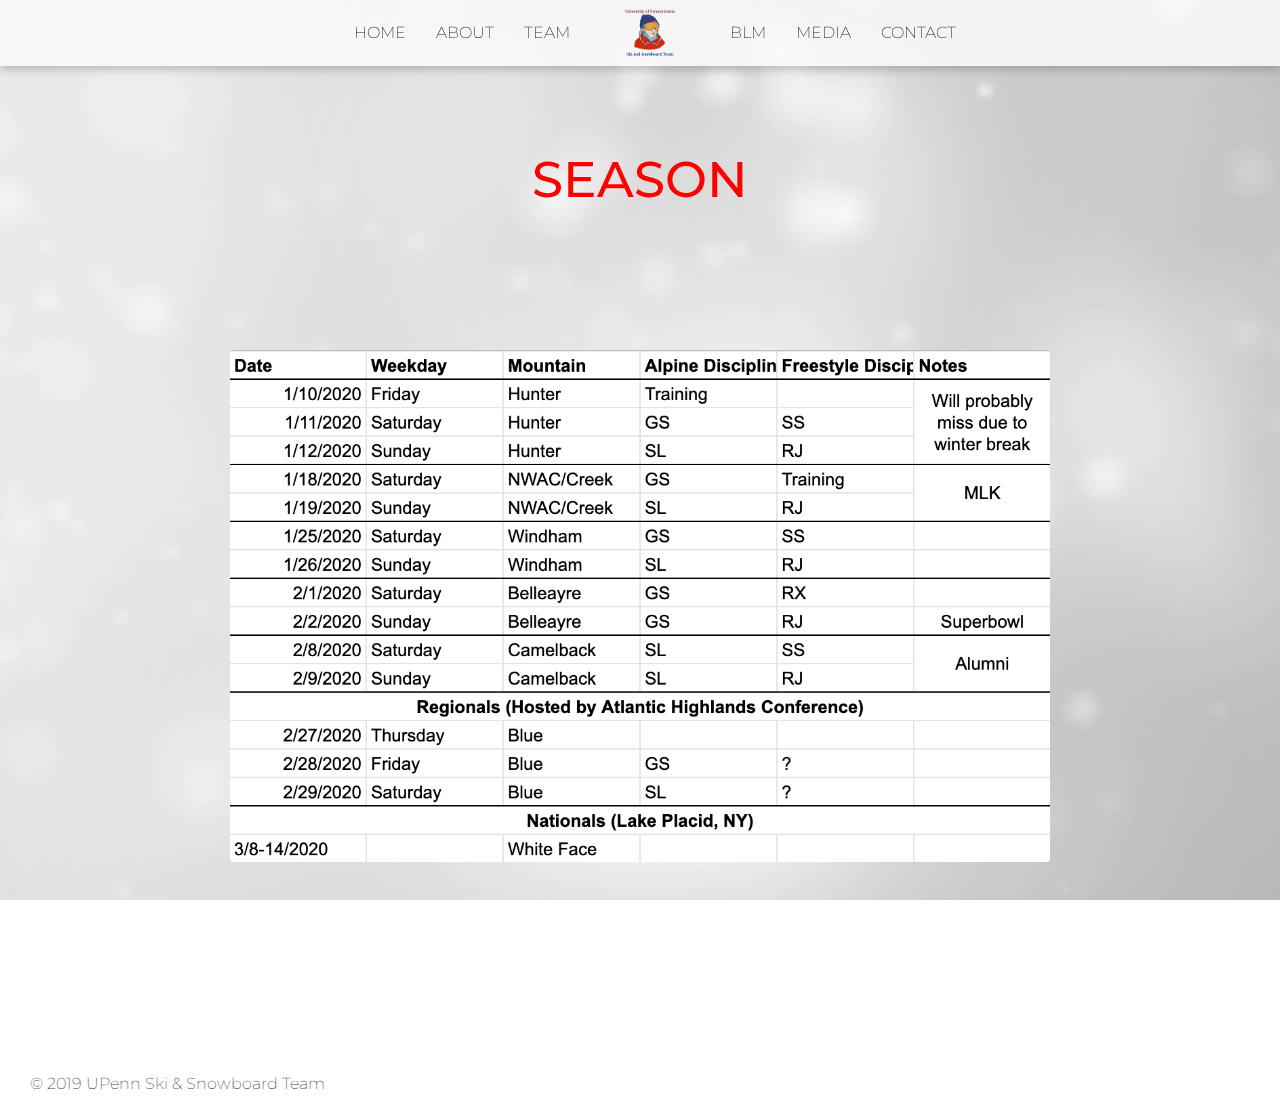
<file: season.html>
<!DOCTYPE html>
<html>
<head>
  <meta charset="utf-8">
    <meta name="viewport" content="width=device-width, initial-scale=1, shrink-to-fit=no">

  <link rel="stylesheet" href="https://maxcdn.bootstrapcdn.com/bootstrap/4.0.0/css/bootstrap.min.css" integrity="sha384-Gn5384xqQ1aoWXA+058RXPxPg6fy4IWvTNh0E263XmFcJlSAwiGgFAW/dAiS6JXm" crossorigin="anonymous">
  <link rel="stylesheet" type="text/css" href="./main.css">

  <link rel="icon" href="./img/icon.png">

  <title>BLM – UPenn Ski and Snowboard Team</title>

</head>
<body>

  <!-- **** NAVBAR **** -->
  <nav class="navbar navbar-expand-md navbar-light sticky-top justify-content-center" style="position: fixed; width: 100%">
    <div style="margin: 0 50%;">
    <button class="navbar-toggler" type="button" data-toggle="collapse" data-target="#navbarTogglerDemo02" aria-controls="navbarTogglerDemo02" aria-expanded="false" aria-label="Toggle navigation" style="position: absolute; right: 20px; top: 10px;">
      <span class="navbar-toggler-icon"></span>
    </button>

    <div class="collapse navbar-collapse" id="navbarTogglerDemo02">
      <div class="nav-item">
        <a href="/" class="nav-link">HOME</a>
      </div>
      <div class="nav-item">
        <a href="about" class="nav-link">ABOUT</a>
      </div>
      <div class="nav-item">
        <a href="team" class="nav-link">TEAM</a>
      </div>
      <div class="nav-item" style="margin: 0 20px;">
        <div style="margin: 0 20px;">
          <a href="/">
            <img src="./img/logo.png" width="50px">
          </a>
        </div>
      </div>
      <div class="nav-item">
        <a href="blm" class="nav-link">BLM</a>
      </div>
      <div class="nav-item">
        <a href="media" class="nav-link">MEDIA</a>
      </div>
      <div class="nav-item">
        <a href="contact" class="nav-link">CONTACT</a>
      </div>
    </div>
    </div>
  </nav>



  <!--- **** ABOUT **** -->
    <div class="container-fluid home">

      <div class="row" style="width: 100%; text-align: center;">
        <h1 style="width: 100%; font-size: 50px; color: red; margin-bottom: 100px;">SEASON</h1>
      </div>
  <!---
      <div class="row"> 
        <div>
          <h2>We are invested in increasing accessibility to snowsports. <br>
            Below is some information that we hope will be a helpful start!</h2>
          <br>
          Discussing Racial Diversity in Snowsports
          <br>
          <iframe width="560" height="315" src="https://www.youtube.com/embed/1zLMXTtCaLk" frameborder="0" allow="accelerometer; autoplay; encrypted-media; gyroscope; picture-in-picture" allowfullscreen></iframe>
          <br><br>
          <a href="https://usskiandsnowboard.org/news/equity-alpine-ski-racing-interview-schone-malliet">Equity in Alpine Ski Racing: An Interview with Schone Malliet</a>
          <br><br>
          <a href="https://usskiandsnowboard.org/news/just-beginning-diversity-equity-and-inclusion">Just The Beginning: Diversity, Equity and Inclusion</a>
          <br><br>
          Webinars and Helphul links on inclusion from <a href="https://snowsports.org/inclusion">Snowsports Industries America</a>
          <br><br>
          Support the only black co-owned ski apparel business: <a href="https://www.seirus.com/">Seirus Innovation</a>
          <br><br>
          Nationwide organization for Black skiers: <a href="http://www.nbs.org/">National Brotherhood of Skiers</a>
  
        </div>
      </div>
  
    </div>
  -->


    <div style="width: 100%; margin: 40px 10%;">
      <img src="./img/2020-schedule.png" width="80%" style="border-radius: 4px;">
    </div>
  </div>



  <!-- **** FOOTER **** -->
  <div class="row align-items-center footer">
    <div style="color: #444!important;">
      &copy; 2019 UPenn Ski & Snowboard Team
    </div>
  </div>




  <!-- BOOTSTRAP scripts -->
  <script src="https://code.jquery.com/jquery-3.2.1.slim.min.js" integrity="sha384-KJ3o2DKtIkvYIK3UENzmM7KCkRr/rE9/Qpg6aAZGJwFDMVNA/GpGFF93hXpG5KkN" crossorigin="anonymous"></script>
  <script src="https://cdnjs.cloudflare.com/ajax/libs/popper.js/1.12.9/umd/popper.min.js" integrity="sha384-ApNbgh9B+Y1QKtv3Rn7W3mgPxhU9K/ScQsAP7hUibX39j7fakFPskvXusvfa0b4Q" crossorigin="anonymous"></script>
  <script src="https://maxcdn.bootstrapcdn.com/bootstrap/4.0.0/js/bootstrap.min.js" integrity="sha384-JZR6Spejh4U02d8jOt6vLEHfe/JQGiRRSQQxSfFWpi1MquVdAyjUar5+76PVCmYl" crossorigin="anonymous"></script>

  <link href="https://fonts.googleapis.com/css?family=Montserrat:100,200,300" rel="stylesheet">
</body>
</html>
</file>
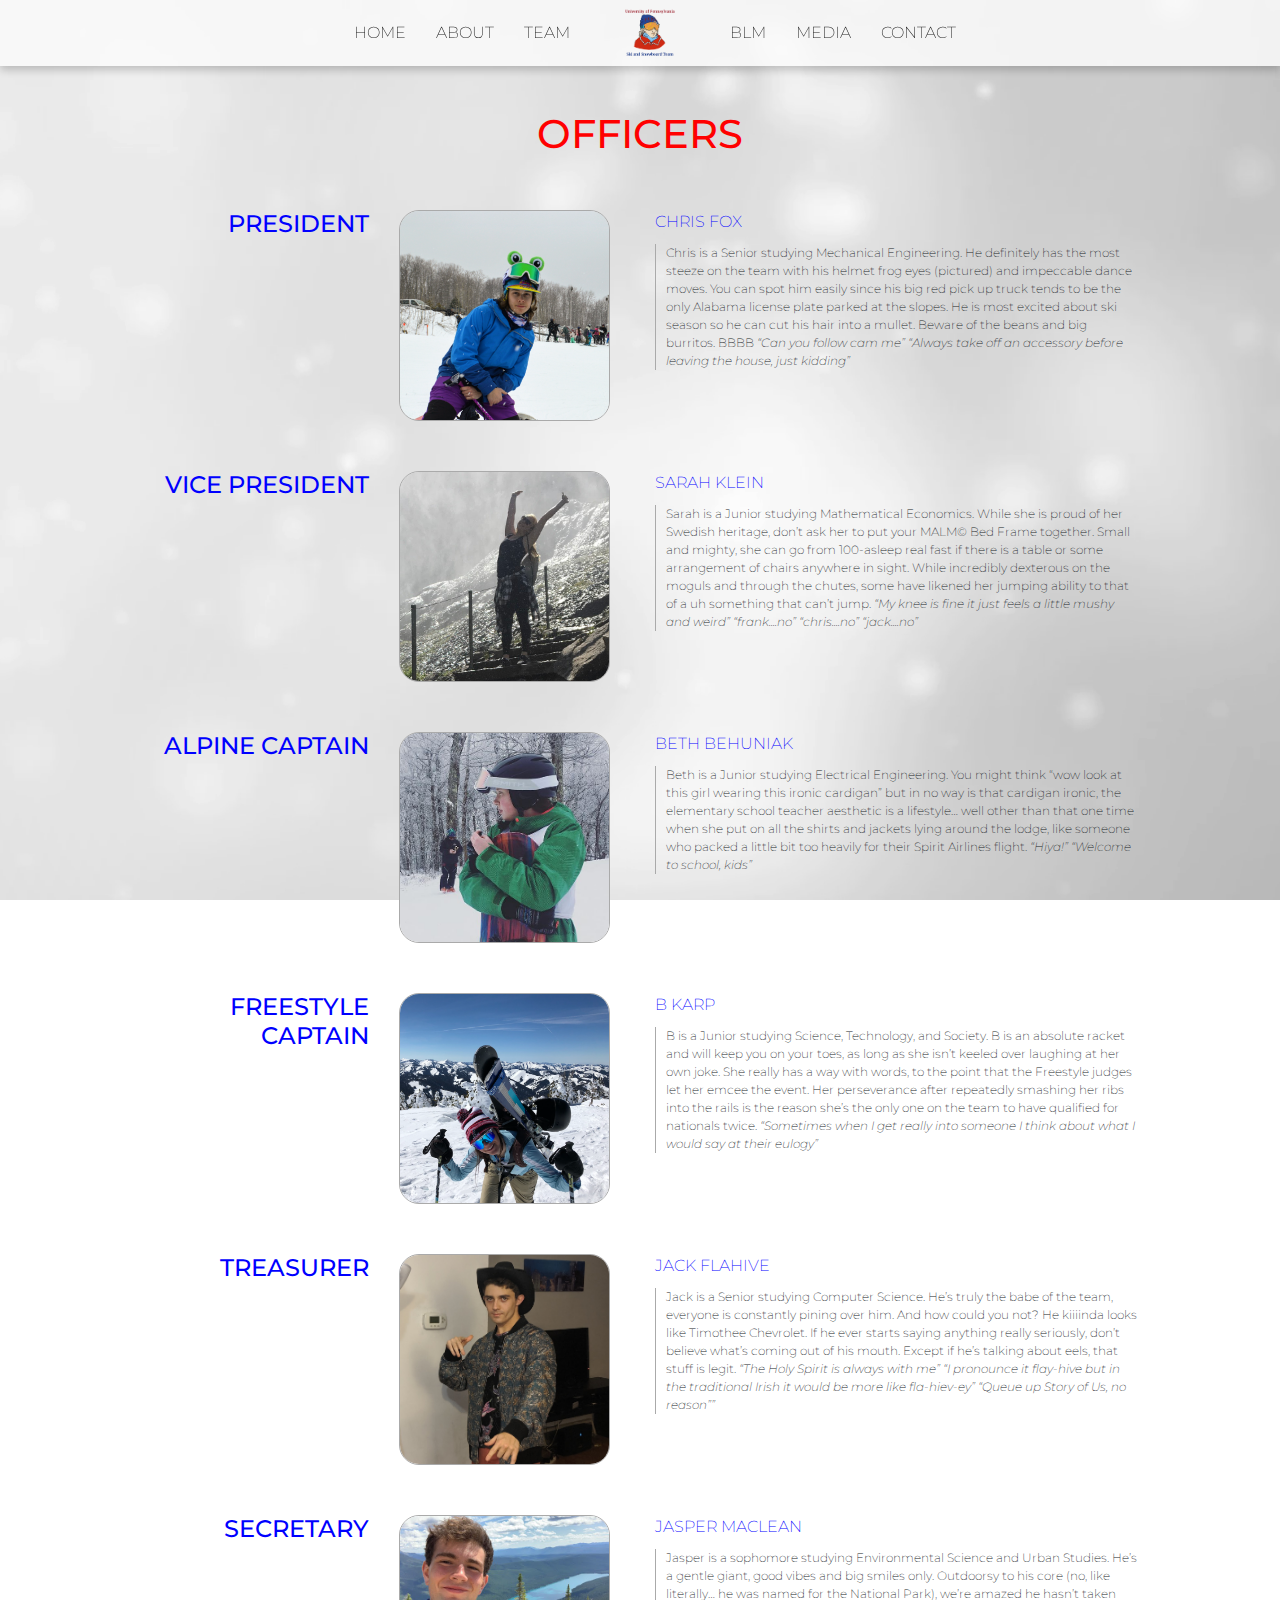
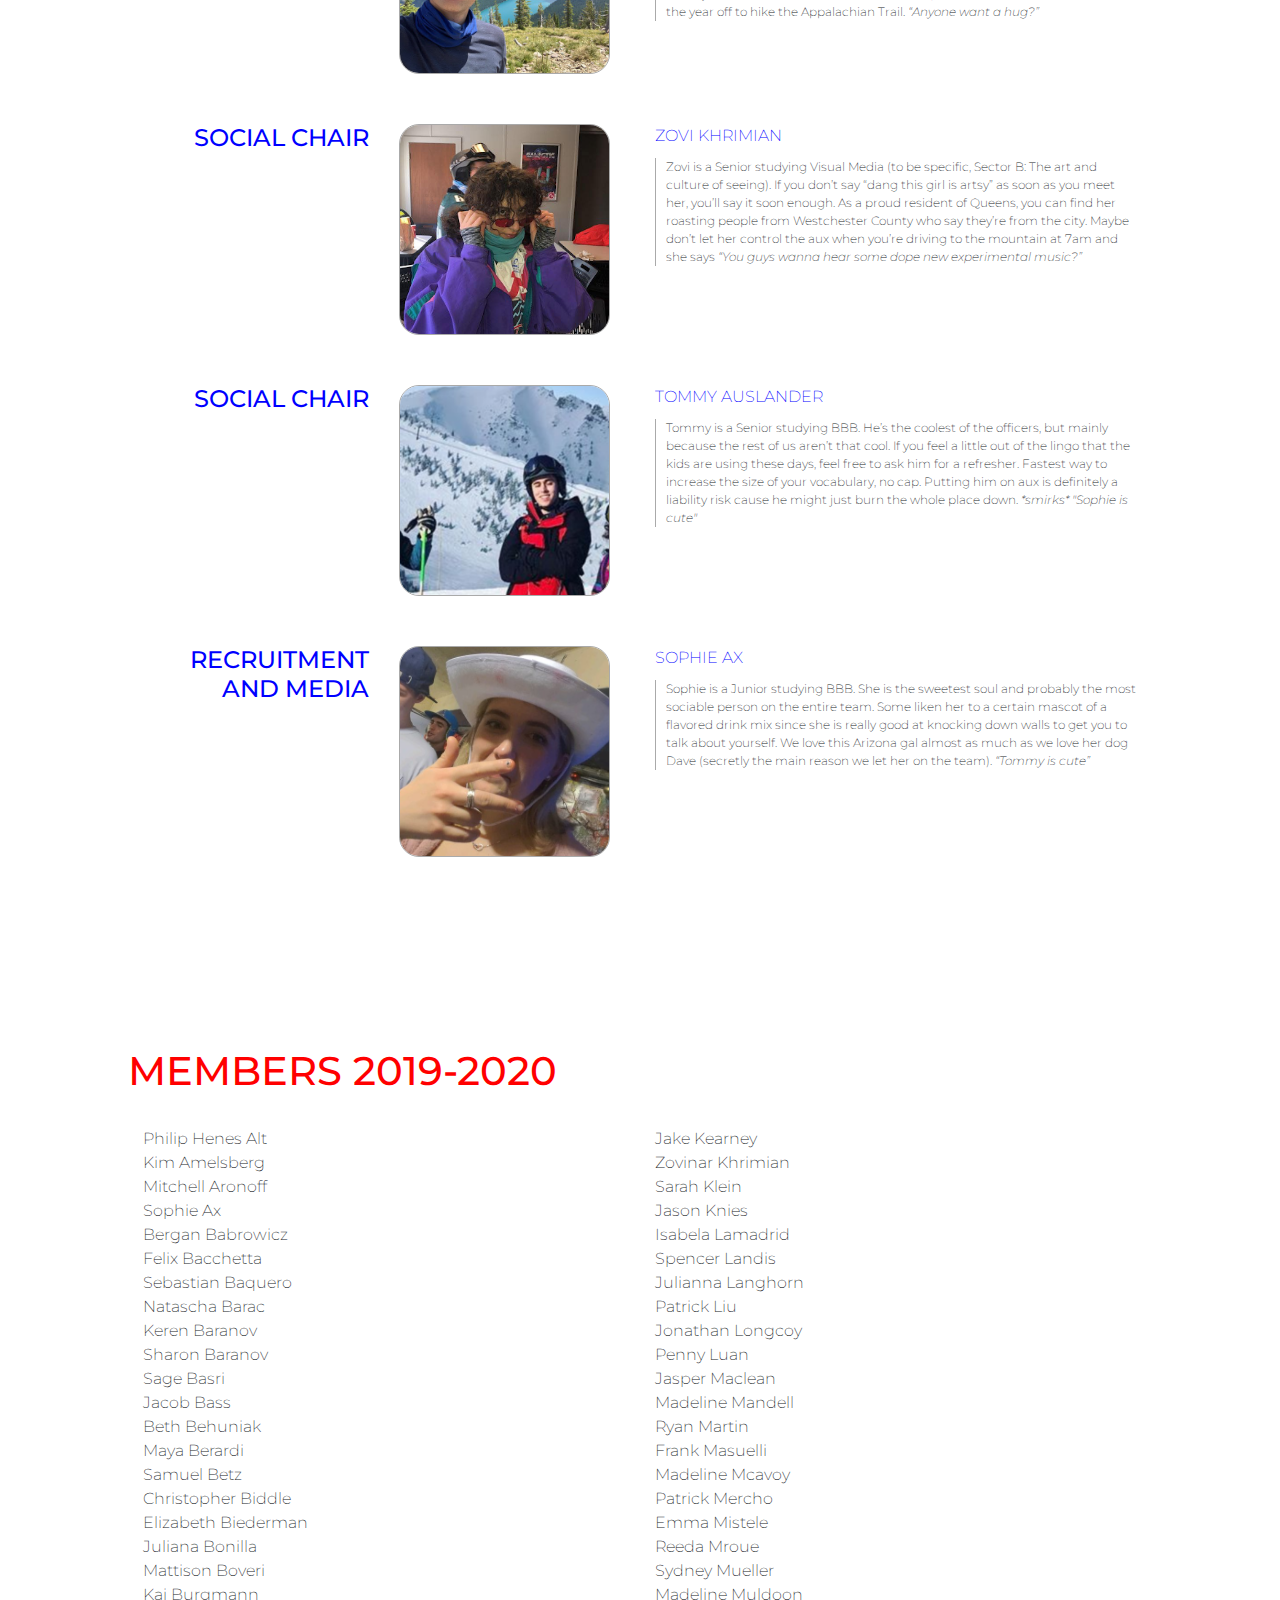
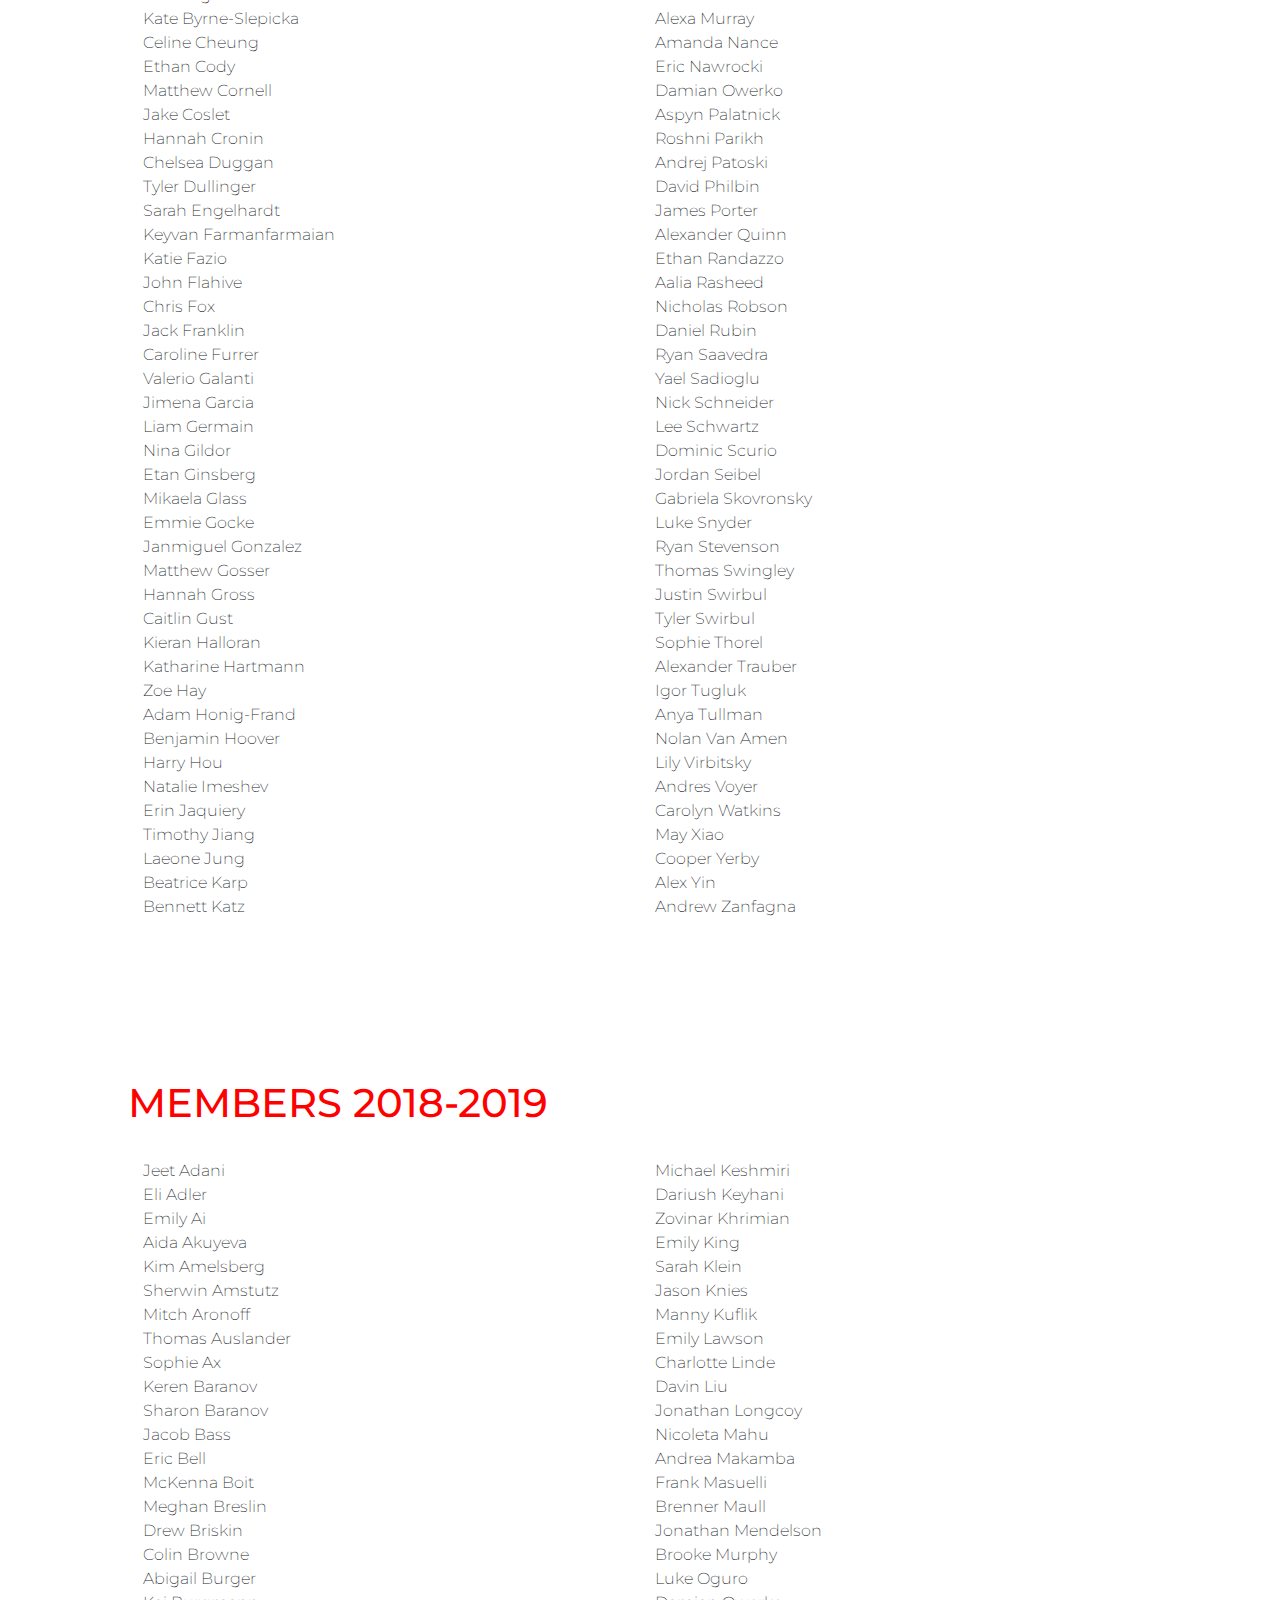
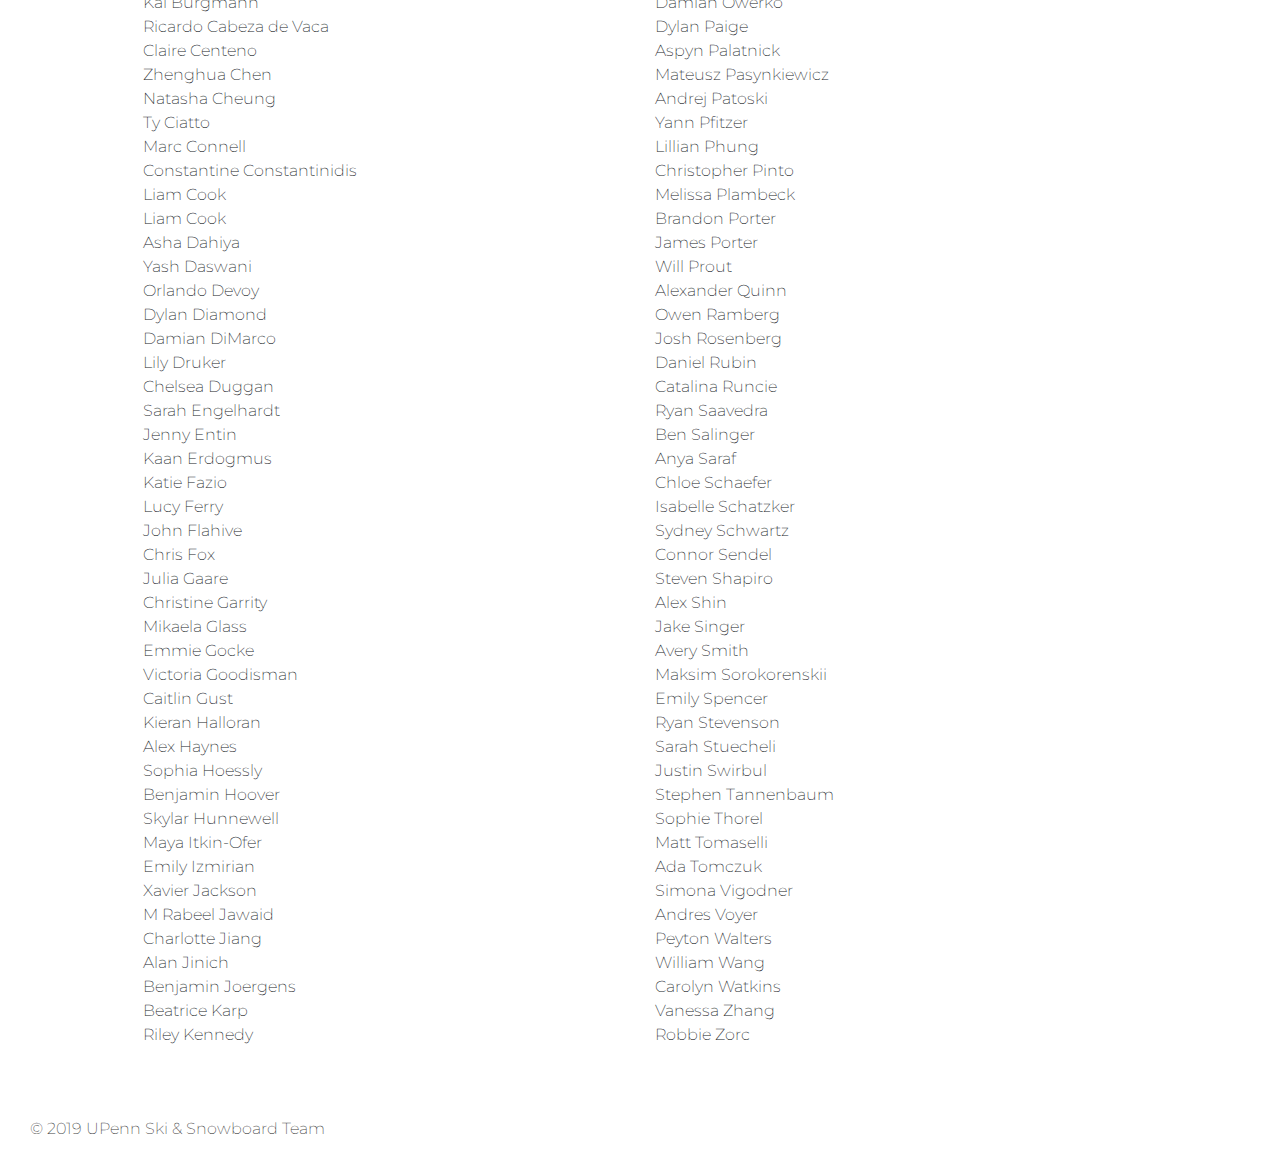
<file: team.html>
<!DOCTYPE html>
<html>
<head>
  <meta charset="utf-8">
    <meta name="viewport" content="width=device-width, initial-scale=1, shrink-to-fit=no">

  <link rel="stylesheet" href="https://maxcdn.bootstrapcdn.com/bootstrap/4.0.0/css/bootstrap.min.css" integrity="sha384-Gn5384xqQ1aoWXA+058RXPxPg6fy4IWvTNh0E263XmFcJlSAwiGgFAW/dAiS6JXm" crossorigin="anonymous">
  <link rel="stylesheet" type="text/css" href="./main.css">

  <link rel="icon" href="./img/icon.png">

  <title>Team – UPenn Ski and Snowboard Team</title>

</head>
<body>

  <!-- **** NAVBAR **** -->
  <nav class="navbar navbar-expand-md navbar-light sticky-top justify-content-center" style="position: fixed; width: 100%">
    <div style="margin: 0 50%;">
    <button class="navbar-toggler" type="button" data-toggle="collapse" data-target="#navbarTogglerDemo02" aria-controls="navbarTogglerDemo02" aria-expanded="false" aria-label="Toggle navigation" style="position: absolute; right: 20px; top: 10px;">
      <span class="navbar-toggler-icon"></span>
    </button>

    <div class="collapse navbar-collapse" id="navbarTogglerDemo02">
      <div class="nav-item">
        <a href="/" class="nav-link">HOME</a>
      </div>
      <div class="nav-item">
        <a href="about" class="nav-link">ABOUT</a>
      </div>
      <div class="nav-item">
        <a href="team" class="nav-link">TEAM</a>
      </div>
      <div class="nav-item" style="margin: 0 20px;">
        <div style="margin: 0 20px;">
          <a href="/">
            <img src="./img/logo.png" width="50px">
          </a>
        </div>
      </div>
      <div class="nav-item">
        <a href="blm" class="nav-link">BLM</a>
      </div>
      <div class="nav-item">
        <a href="media" class="nav-link">MEDIA</a>
      </div>
      <div class="nav-item">
        <a href="contact" class="nav-link">CONTACT</a>
      </div>
    </div>
    </div>
  </nav>



  <!--- **** OFFICERS **** -->
  <div class="container-fluid container-body" style="text-align: center;">
    <h1>OFFICERS</h1>
    <br />

    <div class="row officer">
      <div class="col-md-6">
        <div class="row">
          <div class="col-sm-6">
            <h2>PRESIDENT</h2>
          </div>
          <div class="col-sm-6">
            <img src="./img/officers/chris-fox20.png" width="100%" class="officer-img">
          </div>
        </div>
      </div>
      <div class="col-md-6" style="text-align: left;">
        <div class="officer-name">
          CHRIS FOX
        </div>

        <div class="officer-description">
          Chris is a Senior studying Mechanical Engineering. He definitely has the most steeze on the team with his helmet frog eyes (pictured) and impeccable dance moves. You can spot him easily since his big red pick up truck tends to be the only Alabama license plate parked at the slopes. He is most excited about ski season so he can cut his hair into a mullet. Beware of the beans and big burritos. BBBB
          <i>“Can you follow cam me” “Always take off an accessory before leaving the house, just kidding”</i>
        </div>
      </div>
    </div>

    <div class="row officer">
      <div class="col-md-6">
        <div class="row">
          <div class="col-sm-6">
            <h2>VICE PRESIDENT</h2>
          </div>
          <div class="col-sm-6">
            <img src="./img/officers/sarah-klein20.jpg" width="100%" class="officer-img">
          </div>
        </div>
      </div>
      <div class="col-md-6" style="text-align: left;">
        <div class="officer-name">
          SARAH KLEIN
        </div>

        <div class="officer-description">
          Sarah is a Junior studying Mathematical Economics. While she is proud of her Swedish heritage, don’t ask her to put your MALM© Bed Frame together. Small and mighty, she can go from 100-asleep real fast if there is a table or some arrangement of chairs anywhere in sight. While incredibly dexterous on the moguls and through the chutes, some have likened her jumping ability to that of a uh something that can’t jump.
          <i>“My knee is fine it just feels a little mushy and weird” “frank....no” “chris....no” “jack....no”</i>
        </div>
      </div>
    </div>

    <div class="row officer">
      <div class="col-md-6">
        <div class="row">
          <div class="col-sm-6">
            <h2>ALPINE CAPTAIN</h2>
          </div>
          <div class="col-sm-6">
            <img src="./img/officers/beth-behuniak.png" width="100%" class="officer-img">
          </div>
        </div>
      </div>
      <div class="col-md-6" style="text-align: left;">
        <div class="officer-name">
          BETH BEHUNIAK
        </div>

        <div class="officer-description">
          Beth is a Junior studying Electrical Engineering. You might think “wow look at this girl wearing this ironic cardigan” but in no way is that cardigan ironic, the elementary school teacher aesthetic is a lifestyle… well other than that one time when she put on all the shirts and jackets lying around the lodge, like someone who packed a little bit too heavily for their Spirit Airlines flight. 
          <i>“Hiya!” “Welcome to school, kids”</i>

        </div>
      </div>
    </div>
<!--
    <div class="row officer">
      <div class="col-md-6">
        <div class="row">
          <div class="col-sm-6">
            <h2>ALPINE CAPTAIN</h2>
          </div>
          <div class="col-sm-6">
            <img src="./img/officers/kim-amelsberg.png" width="100%" class="officer-img">
          </div>
        </div>
      </div>
      <div class="col-md-6" style="text-align: left;">
        <div class="officer-name">
          KIM AMELSBERG
        </div>

        <div class="officer-description">
          Kim “I also skied at boarding school” Amelsberg is a Senior studying Biology. Although a Senior, this is only her second year on the team, but she quickly became a star by being very German. Even though we’ve never seen her race after a season ending concussion (very much not due to skiing) last year, we somehow decided that she’d be a good Alpine Captain due to her telling us that she’s pretty fast. “Stop punching me in the face Chris” “Those groomers were sick”

        </div>
      </div>
    </div>
  -->
    <div class="row officer">
      <div class="col-md-6">
        <div class="row">
          <div class="col-sm-6">
            <h2>FREESTYLE CAPTAIN</h2>
          </div>
          <div class="col-sm-6">
            <img src="./img/officers/b-karp.png" width="100%" class="officer-img">
          </div>
        </div>
      </div>
      <div class="col-md-6" style="text-align: left;">
        <div class="officer-name">
          B KARP
        </div>

        <div class="officer-description">
          B is a Junior studying Science, Technology, and Society. B is an absolute racket and will keep you on your toes, as long as she isn’t keeled over laughing at her own joke. She really has a way with words, to the point that the Freestyle judges let her emcee the event. Her perseverance after repeatedly smashing her ribs into the rails is the reason she’s the only one on the team to have qualified for nationals twice.
          <i>“Sometimes when I get really into someone I think about what I would say at their eulogy”</i>

        </div>
      </div>
    </div>

    <div class="row officer">
      <div class="col-md-6">
        <div class="row">
          <div class="col-sm-6">
            <h2>TREASURER</h2>
          </div>
          <div class="col-sm-6">
            <img src="./img/officers/jack-flahive.jpg" width="100%" class="officer-img">
          </div>
        </div>
      </div>
      <div class="col-md-6" style="text-align: left;">
        <div class="officer-name">
          JACK FLAHIVE
        </div>

        <div class="officer-description">
          Jack is a Senior studying Computer Science. He’s truly the babe of the team, everyone is constantly pining over him. And how could you not? He kiiiinda looks like Timothee Chevrolet. If he ever starts saying anything really seriously, don’t believe what’s coming out of his mouth. Except if he’s talking about eels, that stuff is legit.
          <i>“The Holy Spirit is always with me” “I pronounce it flay-hive but in the traditional Irish it would be more like fla-hiev-ey” “Queue up Story of Us, no reason””</i>

        </div>
      </div>
    </div>

    <div class="row officer">
      <div class="col-md-6">
        <div class="row">
          <div class="col-sm-6">
            <h2>SECRETARY</h2>
          </div>
          <div class="col-sm-6">
            <img src="./img/officers/jasper-mac.jpg" width="100%" class="officer-img">
          </div>
        </div>
      </div>
      <div class="col-md-6" style="text-align: left;">
        <div class="officer-name">
          JASPER MACLEAN
        </div>

        <div class="officer-description">
          Jasper is a sophomore studying Environmental Science and Urban Studies. He’s a gentle giant, good vibes and big smiles only. Outdoorsy to his core (no, like literally… he was named for the National Park), we’re amazed he hasn’t taken the year off to hike the Appalachian Trail. 
          <i>“Anyone want a hug?”</i>

        </div>
      </div>
    </div>

    <div class="row officer">
      <div class="col-md-6">
        <div class="row">
          <div class="col-sm-6">
            <h2>SOCIAL CHAIR</h2>
          </div>
          <div class="col-sm-6">
            <img src="./img/officers/zovi-khrimian20.png" width="100%" class="officer-img">
          </div>
        </div>
      </div>
      <div class="col-md-6" style="text-align: left;">
        <div class="officer-name">
          ZOVI KHRIMIAN
        </div>

        <div class="officer-description">
          Zovi is a Senior studying Visual Media (to be specific, Sector B: The art and culture of seeing). If you don’t say “dang this girl is artsy” as soon as you meet her, you’ll say it soon enough. As a proud resident of Queens, you can find her roasting people from Westchester County who say they’re from the city. Maybe don’t let her control the aux when you’re driving to the mountain at 7am and she says 
          <i>“You guys wanna hear some dope new experimental music?”</i>

        </div>
      </div>
    </div>

    <div class="row officer">
      <div class="col-md-6">
        <div class="row">
          <div class="col-sm-6">
            <h2>SOCIAL CHAIR</h2>
          </div>
          <div class="col-sm-6">
            <img src="./img/officers/tommy-auslander.png" width="100%" class="officer-img">
          </div>
        </div>
      </div>
      <div class="col-md-6" style="text-align: left;">
        <div class="officer-name">
          TOMMY AUSLANDER
        </div>

        <div class="officer-description">
          Tommy is a Senior studying BBB. He’s the coolest of the officers, but mainly because the rest of us aren’t that cool. If you feel a little out of the lingo that the kids are using these days, feel free to ask him for a refresher. Fastest way to increase the size of your vocabulary, no cap. Putting him on aux is definitely a liability risk cause he might just burn the whole place down. 
          <i>*smirks* "Sophie is cute"</i>

        </div>
      </div>
    </div>
<!--
    <div class="row officer">
      <div class="col-md-6">
        <div class="row">
          <div class="col-sm-6">
            <h2>MEDIA AND MERCH</h2>
          </div>
          <div class="col-sm-6">
            <img src="./img/officers/b-karp.png" width="100%" class="officer-img">
          </div>
        </div>
      </div>
      <div class="col-md-6" style="text-align: left;">
        <div class="officer-name">
          B KARP
        </div>

        <div class="officer-description">
          B Karp is a Sophomore studying something sciency and techy, we don’t know what exactly because she can’t pronounce it. If she’s not screaming “Last Nights Mascara” in Chris Fox’s truck while having a laugh attack, she’s probably having a laugh attack after getting wrecked on a rail instead. She went to Nationals her first year AND claims she’s the best auxer on the mountain. Ski with her and you will quickly hear about whose outfits she thinks are the steeziest. 
          <i>“B fast or B Karp”</i> *laughs*

        </div>
      </div>
    </div>
-->
    <div class="row officer">
      <div class="col-md-6">
        <div class="row">
          <div class="col-sm-6">
            <h2>RECRUITMENT AND MEDIA</h2>
          </div>
          <div class="col-sm-6">
            <img src="./img/officers/sophie-ax.png" width="100%" class="officer-img">
          </div>
        </div>
      </div>
      <div class="col-md-6" style="text-align: left;">
        <div class="officer-name">
          SOPHIE AX
        </div>

        <div class="officer-description">
          Sophie is a Junior studying BBB. She is the sweetest soul and probably the most sociable person on the entire team. Some liken her to a certain mascot of a flavored drink mix since she is really good at knocking down walls to get you to talk about yourself. We love this Arizona gal almost as much as we love her dog Dave (secretly the main reason we let her on the team). 
          <i>“Tommy is cute”</i>

        </div>
      </div>
    </div>
  </div>

  <div class="container-fluid container-body">
    <h1>MEMBERS 2019-2020</h1>
    <br />

    <div class="row" style="text-align: left;">
      <div class="col-sm-6">
        Philip Henes Alt<br>
Kim Amelsberg<br>
Mitchell Aronoff<br>
Sophie Ax<br>
Bergan Babrowicz<br>
Felix Bacchetta<br>
Sebastian Baquero<br>
Natascha Barac<br>
Keren Baranov<br>
Sharon Baranov<br>
Sage Basri<br>
Jacob Bass<br>
Beth Behuniak<br>
Maya Berardi<br>
Samuel Betz<br>
Christopher Biddle<br>
Elizabeth  Biederman<br>
Juliana Bonilla<br>
Mattison Boveri<br>
Kai Burgmann<br>
Kate Byrne-Slepicka<br>
Celine Cheung<br>
Ethan Cody<br>
Matthew Cornell<br>
Jake Coslet<br>
Hannah Cronin<br>
Chelsea Duggan<br>
Tyler Dullinger<br>
Sarah Engelhardt<br>
Keyvan Farmanfarmaian<br>
Katie Fazio<br>
John Flahive<br>
Chris Fox<br>
Jack Franklin<br>
Caroline Furrer<br>
Valerio Galanti<br>
Jimena Garcia<br>
Liam Germain<br>
Nina Gildor<br>
Etan Ginsberg<br>
Mikaela Glass<br>
Emmie Gocke<br>
Janmiguel Gonzalez<br>
Matthew Gosser<br>
Hannah Gross<br>
Caitlin Gust<br>
Kieran Halloran<br>
Katharine Hartmann<br>
Zoe Hay<br>
Adam Honig-Frand<br>
Benjamin Hoover<br>
Harry Hou<br>
Natalie  Imeshev<br>
Erin Jaquiery<br>
Timothy Jiang<br>
Laeone Jung<br>
Beatrice Karp<br>
Bennett  Katz
      </div>  
      <div class="col-sm-6">
        Jake Kearney<br>
        Zovinar Khrimian<br>
        Sarah Klein<br>
        Jason Knies<br>
        Isabela Lamadrid<br>
        Spencer Landis<br>
        Julianna Langhorn<br>
        Patrick Liu<br>
        Jonathan  Longcoy<br>
        Penny Luan<br>
        Jasper Maclean<br>
        Madeline Mandell<br>
        Ryan Martin<br>
        Frank Masuelli<br>
        Madeline Mcavoy<br>
        Patrick Mercho<br>
        Emma Mistele<br>
        Reeda Mroue<br>
        Sydney Mueller<br>
        Madeline Muldoon<br>
        Alexa Murray<br>
        Amanda Nance<br>
        Eric Nawrocki<br>
        Damian Owerko<br>
        Aspyn Palatnick<br>
        Roshni Parikh<br>
        Andrej Patoski<br>
        David Philbin<br>
        James Porter<br>
        Alexander Quinn<br>
        Ethan Randazzo<br>
        Aalia Rasheed<br>
        Nicholas Robson<br>
        Daniel Rubin<br>
        Ryan Saavedra<br>
        Yael Sadioglu<br>
        Nick Schneider<br>
        Lee Schwartz<br>
        Dominic Scurio<br>
        Jordan Seibel<br>
        Gabriela Skovronsky<br>
        Luke Snyder<br>
        Ryan Stevenson<br>
        Thomas Swingley<br>
        Justin Swirbul<br>
        Tyler Swirbul<br>
        Sophie Thorel<br>
        Alexander Trauber<br>
        Igor Tugluk<br>
        Anya Tullman<br>
        Nolan Van Amen<br>
        Lily Virbitsky<br>
        Andres Voyer<br>
        Carolyn Watkins<br>
        May Xiao<br>
        Cooper Yerby<br>
        Alex Yin<br>
        Andrew Zanfagna
      </div>
    </div>


  </div>

  <div class="container-fluid container-body">
    <h1>MEMBERS 2018-2019</h1>
    <br />

    <div class="row" style="text-align: left;">
      <div class="col-sm-6">
        Jeet Adani<br>
        Eli Adler<br>
        Emily Ai<br>
        Aida Akuyeva<br>
        Kim Amelsberg<br>
        Sherwin Amstutz<br>
        Mitch Aronoff<br>
        Thomas Auslander<br>
        Sophie Ax<br>
        Keren Baranov<br>
        Sharon Baranov<br>
        Jacob Bass<br>
        Eric Bell<br>
        McKenna Boit<br>
        Meghan Breslin<br>
        Drew Briskin<br>
        Colin Browne<br>
        Abigail Burger<br>
        Kai Burgmann<br>
        Ricardo Cabeza de Vaca<br>
        Claire Centeno<br>
        Zhenghua Chen<br>
        Natasha Cheung<br>
        Ty Ciatto<br>
        Marc Connell<br>
        Constantine Constantinidis<br>
        Liam Cook<br>
        Liam Cook<br>
        Asha Dahiya<br>
        Yash Daswani<br>
        Orlando Devoy<br>
        Dylan Diamond<br>
        Damian DiMarco<br>
        Lily Druker<br>
        Chelsea Duggan<br>
        Sarah Engelhardt<br>
        Jenny Entin<br>
        Kaan Erdogmus<br>
        Katie Fazio<br>
        Lucy Ferry<br>
        John Flahive<br>
        Chris Fox<br>
        Julia Gaare<br>
        Christine Garrity<br>
        Mikaela Glass<br>
        Emmie Gocke<br>
        Victoria Goodisman<br>
        Caitlin Gust<br>
        Kieran Halloran<br>
        Alex Haynes<br>
        Sophia Hoessly<br>
        Benjamin Hoover<br>
        Skylar Hunnewell<br>
        Maya Itkin-Ofer<br>
        Emily Izmirian<br>
        Xavier Jackson<br>
        M Rabeel Jawaid<br>
        Charlotte Jiang<br>
        Alan Jinich<br>
        Benjamin Joergens<br>
        Beatrice Karp<br>
        Riley Kennedy
      </div>  
      <div class="col-sm-6">
        Michael Keshmiri<br>
        Dariush Keyhani<br>
        Zovinar Khrimian<br>
        Emily King<br>
        Sarah Klein<br>
        Jason Knies<br>
        Manny Kuflik<br>
        Emily Lawson<br>
        Charlotte Linde<br>
        Davin Liu<br>
        Jonathan Longcoy<br>
        Nicoleta Mahu<br>
        Andrea Makamba<br>
        Frank Masuelli<br>
        Brenner Maull<br>
        Jonathan Mendelson<br>
        Brooke Murphy<br>
        Luke Oguro<br>
        Damian Owerko<br>
        Dylan Paige<br>
        Aspyn Palatnick<br>
        Mateusz Pasynkiewicz<br>
        Andrej Patoski<br>
        Yann Pfitzer<br>
        Lillian Phung<br>
        Christopher Pinto<br>
        Melissa Plambeck<br>
        Brandon Porter<br>
        James Porter<br>
        Will Prout<br>
        Alexander Quinn<br>
        Owen Ramberg<br>
        Josh Rosenberg<br>
        Daniel Rubin<br>
        Catalina Runcie<br>
        Ryan Saavedra<br>
        Ben Salinger<br>
        Anya Saraf<br>
        Chloe Schaefer<br>
        Isabelle Schatzker<br>
        Sydney Schwartz<br>
        Connor Sendel<br>
        Steven Shapiro<br>
        Alex Shin<br>
        Jake Singer<br>
        Avery Smith<br>
        Maksim Sorokorenskii<br>
        Emily Spencer<br>
        Ryan Stevenson<br>
        Sarah Stuecheli<br>
        Justin Swirbul<br>
        Stephen Tannenbaum<br>
        Sophie Thorel<br>
        Matt Tomaselli<br>
        Ada Tomczuk<br>
        Simona Vigodner<br>
        Andres Voyer<br>
        Peyton Walters<br>
        William Wang<br>
        Carolyn Watkins<br>
        Vanessa Zhang<br>
        Robbie Zorc
      </div>
    </div>


  </div>



  <!-- **** FOOTER **** -->
  <div class="row align-items-center footer">
    <div style="color: #444!important;">
      &copy; 2019 UPenn Ski & Snowboard Team
    </div>
  </div>




  <!-- BOOTSTRAP scripts -->
  <script src="https://code.jquery.com/jquery-3.2.1.slim.min.js" integrity="sha384-KJ3o2DKtIkvYIK3UENzmM7KCkRr/rE9/Qpg6aAZGJwFDMVNA/GpGFF93hXpG5KkN" crossorigin="anonymous"></script>
  <script src="https://cdnjs.cloudflare.com/ajax/libs/popper.js/1.12.9/umd/popper.min.js" integrity="sha384-ApNbgh9B+Y1QKtv3Rn7W3mgPxhU9K/ScQsAP7hUibX39j7fakFPskvXusvfa0b4Q" crossorigin="anonymous"></script>
  <script src="https://maxcdn.bootstrapcdn.com/bootstrap/4.0.0/js/bootstrap.min.js" integrity="sha384-JZR6Spejh4U02d8jOt6vLEHfe/JQGiRRSQQxSfFWpi1MquVdAyjUar5+76PVCmYl" crossorigin="anonymous"></script>

  <link href="https://fonts.googleapis.com/css?family=Montserrat:100,200,300" rel="stylesheet">
</body>
</html>
</file>
<file: main.css>
* {
  font-family: 'Montserrat', sans-serif;
  font-weight: 200;
}
a:hover {
  text-decoration: none;
}
a.anchor {
    display: block;
    position: relative;
    top: -75px;
    visibility: hidden;
}
ul {
  list-style-type: none;
}
h1 {
  color: red;
}
h2 {
  color: blue;
  font-size: 24px;
}
h3 {
  color: #1c1c1c;
  font-size: 16px;
}
.navbar {
  padding-left: 45px;
  box-shadow: 0 4px 8px 0 rgba(0, 0, 0, 0.2);
  background-color: rgba(250, 250, 250, 0.85);
  min-height: 60px;
  /* background-color: #ccdaf0!important; */
}

.nav-item {
  text-align: center;
  margin: 0 10px;
}
.nav-link {
  text-decoration: none;
  color: #1c1c1c;
  padding: 5px;
  cursor: pointer;
  /* margin: 28px 18px; */
}
.nav-link:hover {
  text-decoration: none;
  color: #357;
}

.row {
  margin: 0;
}

.container-body {
  margin-top: 60px; 
  padding: 50px 10%;
}

body {
  background-image: url("./img/snowy-background.png");
  background-attachment: fixed;
  background-position: center top;
  background-repeat: no-repeat;
  background-size: cover;

  min-height: 100vh;
  
}
.home {
  padding: 150px 10%;
}

.description {
  color: #1c1c1c;
  text-align: justify;
}

.officer {
  padding: 20px 0;
  text-align: right;
}
.officer-img {
  border: 1px solid #aaa;
  border-radius: 20px;
  margin-bottom: 10px;
}
.officer-name {
  color: blue;
}
.officer-description {
  border-left: 1px solid #aaa; 
  padding-left: 10px; 
  margin-top: 10px; 
  font-size: 12px;
  display: inline-block;
}

.about-header {
  margin-top: 50px;
}
.about-paragraph {
  margin-top: 20px;
}
.faq-header {
  font-size: 20px;
  color: #1000a0;
}

.media-carousel {
  width: 90%;
  height: 500px;
  overflow: hidden;
}

.contact-item {
  text-decoration: none;
  color: black;
  padding-top: 10px;
}

.footer {
  padding: 20px 30px;
  color: #444;
}
</file>
